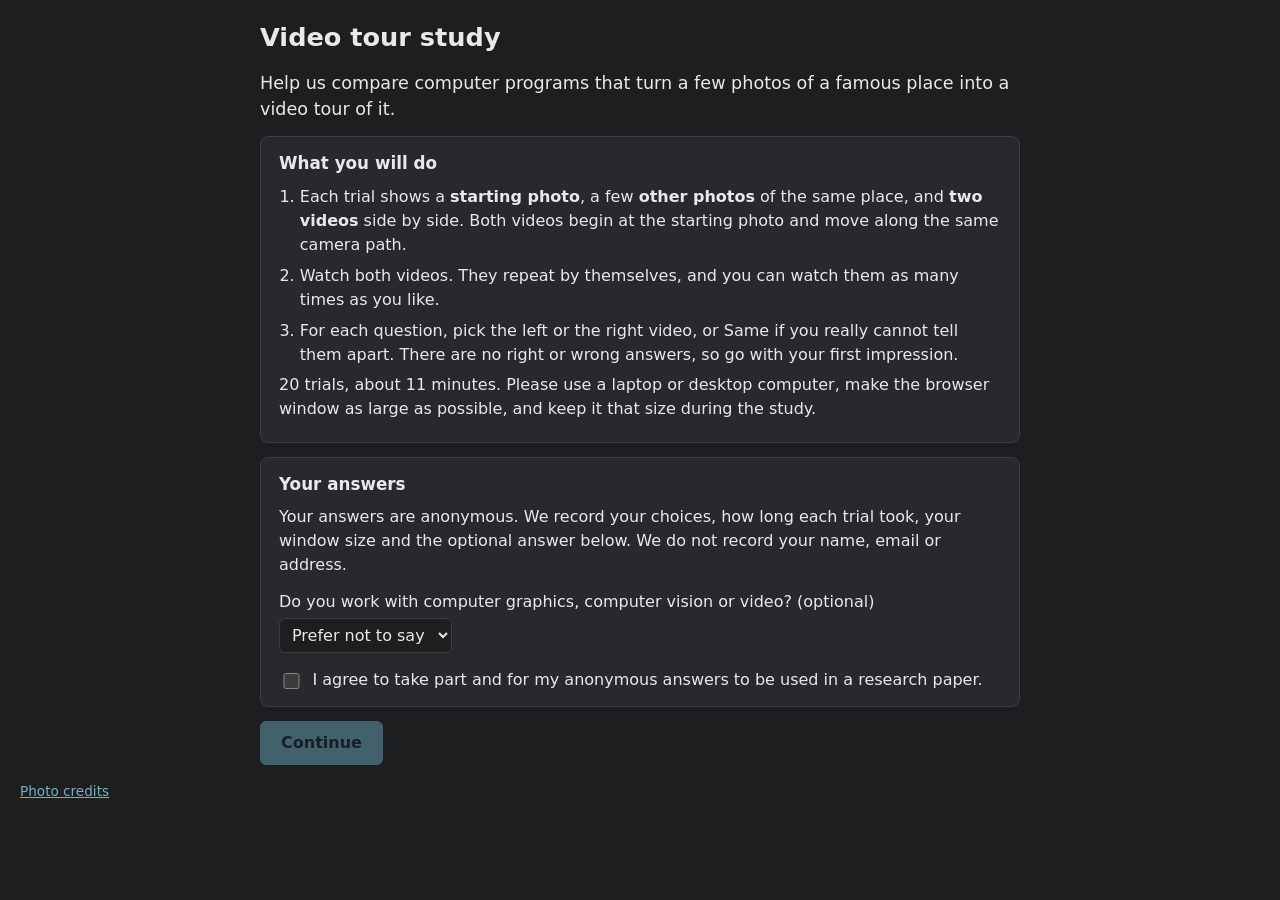
<file: index.html>
<!DOCTYPE html>
<html lang="en">
<head>
<meta charset="utf-8">
<meta name="viewport" content="width=device-width, initial-scale=1">
<meta name="robots" content="noindex, nofollow">
<title>Video Tour Study</title>
<link rel="stylesheet" href="style.css">
</head>
<body>
<main id="app">

<section id="screen-loading" class="screen active" aria-live="polite">
  <p class="muted">Loading the study...</p>
</section>

<section id="screen-error" class="screen">
  <h1>Something went wrong</h1>
  <p id="error-text"></p>
  <p class="muted">Reload the page to try again. If it keeps happening, tell the person who sent you the link.</p>
</section>

<section id="screen-intro" class="screen narrow">
  <h1>Video tour study</h1>
  <p class="lede">Help us compare computer programs that turn a few photos of a famous place into a video tour of it.</p>
  <div class="card">
    <h2>What you will do</h2>
    <ol class="steps">
      <li>Each trial shows a <strong>starting photo</strong>, a few <strong>other photos</strong> of the same place, and <strong>two videos</strong> side by side. Both videos begin at the starting photo and move along the same camera path.</li>
      <li>Watch both videos. They repeat by themselves, and you can watch them as many times as you like.</li>
      <li>For each question, pick the left or the right video, or Same if you really cannot tell them apart. There are no right or wrong answers, so go with your first impression.</li>
    </ol>
    <p><span id="intro-count">About 22</span> trials, about <span id="intro-minutes">13</span> minutes. Please use a laptop or desktop computer, make the browser window as large as possible, and keep it that size during the study.</p>
  </div>
  <div class="card">
    <h2>Your answers</h2>
    <p>Your answers are anonymous. We record your choices, how long each trial took, your window size and the optional answer below. We do not record your name, email or address.</p>
    <label class="field" for="experience">Do you work with computer graphics, computer vision or video? (optional)</label>
    <select id="experience">
      <option value="">Prefer not to say</option>
      <option value="none">No</option>
      <option value="some">A little</option>
      <option value="expert">Yes, it is my field</option>
    </select>
    <label class="check" for="consent"><input type="checkbox" id="consent"> I agree to take part and for my anonymous answers to be used in a research paper.</label>
  </div>
  <p id="small-screen" class="warn" hidden>Your window is narrow. The videos are shown side by side and need a laptop or desktop screen.</p>
  <button id="btn-intro" class="primary" type="button" disabled>Continue</button>
</section>

<section id="screen-howto" class="screen narrow">
  <h1>The questions</h1>
  <div class="card">
    <ol class="qlist" id="howto-questions"></ol>
    <p><span class="important">Important:</span> judge <strong>appearance</strong> (lighting, colors, weather, time of day) against the <strong>starting photo</strong>.</p>
    <p><span class="important">Important:</span> judge the <strong>place</strong> (buildings, shapes, details) against the <strong>closest photo</strong>, which changes as the videos play.</p>
    <p>The first trial is a practice that does not count. It starts with a short guided tour of the screen.</p>
  </div>
  <button id="btn-howto" class="primary" type="button">Start the practice trial</button>
</section>

<section id="screen-trial" class="screen wide">
  <header class="trialbar">
    <div class="progress-text"><span id="trial-label">Trial 1 of 22</span><span id="practice-tag" class="tag" hidden>Practice, not counted</span><span id="scene-tag" class="tag preview" hidden></span></div>
    <div class="progress" aria-hidden="true"><div id="progress-fill"></div></div>
  </header>

  <div class="inputs">
    <figure class="f0">
      <figcaption>Starting photo (the appearance to keep)</figcaption>
      <img id="img-f0" alt="Starting photo" data-zoom>
    </figure>
    <figure class="near" id="near-fig">
      <figcaption>Closest photo (to judge the place)</figcaption>
      <div class="nearwrap"><img id="img-near" alt="Closest photo to the current view" data-zoom><span id="near-label" class="badge">Starting photo</span></div>
    </figure>
    <figure class="others">
      <figcaption>Other photos of this place, taken at other times. Click any photo to enlarge it.</figcaption>
      <div id="img-others" class="thumbs"></div>
    </figure>
  </div>

  <div class="videos">
    <figure>
      <figcaption>Left</figcaption>
      <div class="vbox"><video id="vid-L" muted playsinline preload="auto" disablepictureinpicture></video><div class="vmsg" id="msg-L"></div></div>
    </figure>
    <figure>
      <figcaption>Right</figcaption>
      <div class="vbox"><video id="vid-R" muted playsinline preload="auto" disablepictureinpicture></video><div class="vmsg" id="msg-R"></div></div>
    </figure>
  </div>

  <div class="controls">
    <button id="btn-restart" type="button">Play both from the start</button>
    <button id="btn-pause" type="button">Pause</button>
    <span id="play-status" class="muted" aria-live="polite"></span>
  </div>

  <div id="questions" class="questions"></div>

  <div class="nextrow">
    <span id="next-hint" class="muted">Answer all the questions to continue.</span>
    <button id="btn-next" class="primary" type="button" disabled>Next trial</button>
  </div>
</section>

<section id="screen-done" class="screen narrow">
  <h1>Thank you</h1>
  <p class="lede" id="done-status">Sending your answers...</p>
  <div class="card">
    <p>Your completion code is <code id="done-code"></code>.</p>
    <p id="done-fallback">If the message above says your answers could not be sent, download them and send the file to <span id="done-contact"></span>.</p>
    <div class="row">
      <button id="btn-download" type="button">Download my answers</button>
      <button id="btn-copy" type="button">Copy my answers</button>
      <span id="copy-status" class="muted"></span>
    </div>
  </div>
</section>

</main>
<footer class="foot"><a href="credits.html" target="_blank" rel="noopener">Photo credits</a></footer>

<div id="gate" class="gate" hidden role="alertdialog" aria-labelledby="gate-text">
  <p id="gate-text">Please open this link on a laptop or desktop computer; the study needs two videos side by side.</p>
</div>

<div id="tour-block" class="tour-block" hidden></div>
<div id="tour-spot" class="tour-spot" hidden></div>
<div id="tour-pop" class="tour-pop" hidden role="dialog" aria-labelledby="tour-title">
  <div class="tour-arrow" id="tour-arrow"></div>
  <p class="tour-title" id="tour-title"></p>
  <p class="tour-text" id="tour-text"></p>
  <div class="tour-row"><span class="muted" id="tour-step"></span><span class="tour-btns"><button type="button" id="tour-skip" hidden>Skip</button><button type="button" id="tour-back">Back</button><button type="button" class="primary" id="tour-next">Next</button></span></div>
</div>
<div id="zoom" class="zoom" hidden><img id="zoom-img" alt="Enlarged photo"><p class="muted">Click anywhere or press Escape to close.</p></div>

<script src="config.js"></script>
<script src="study.js"></script>
</body>
</html>
</file>
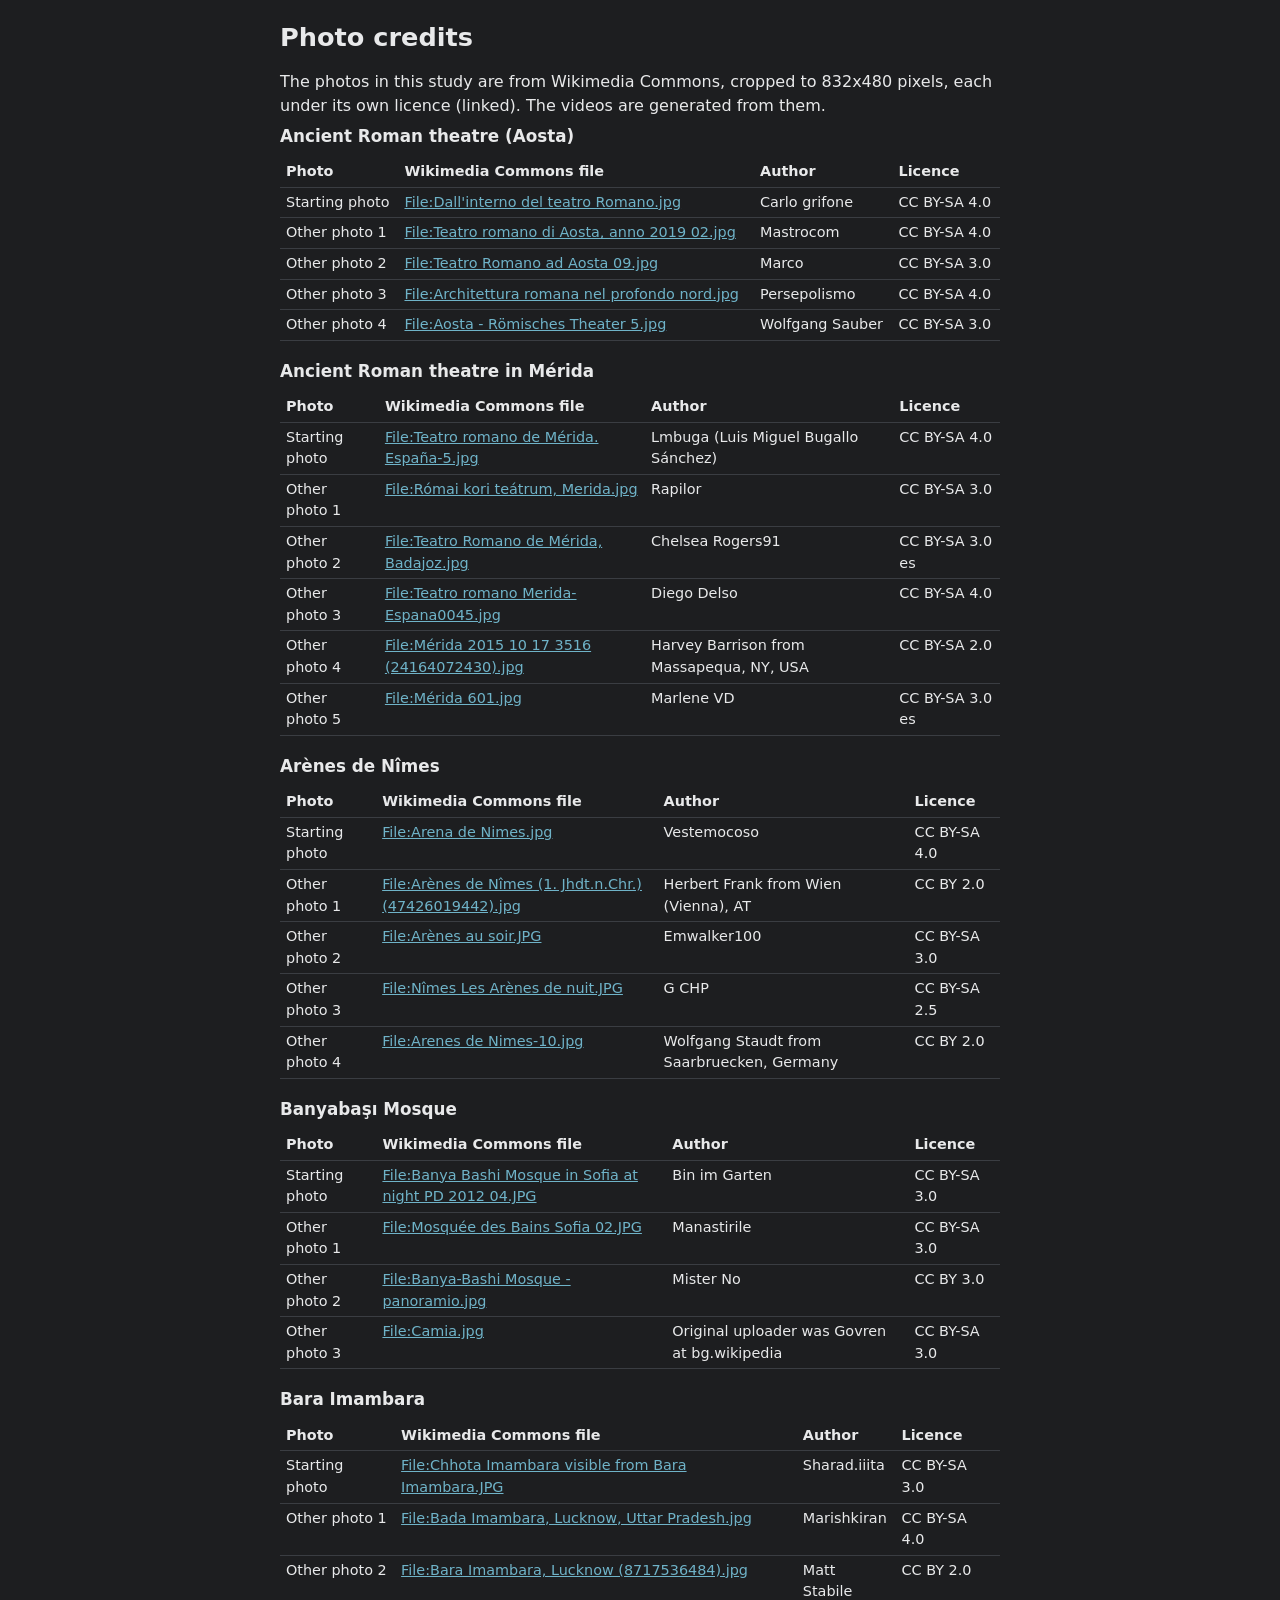
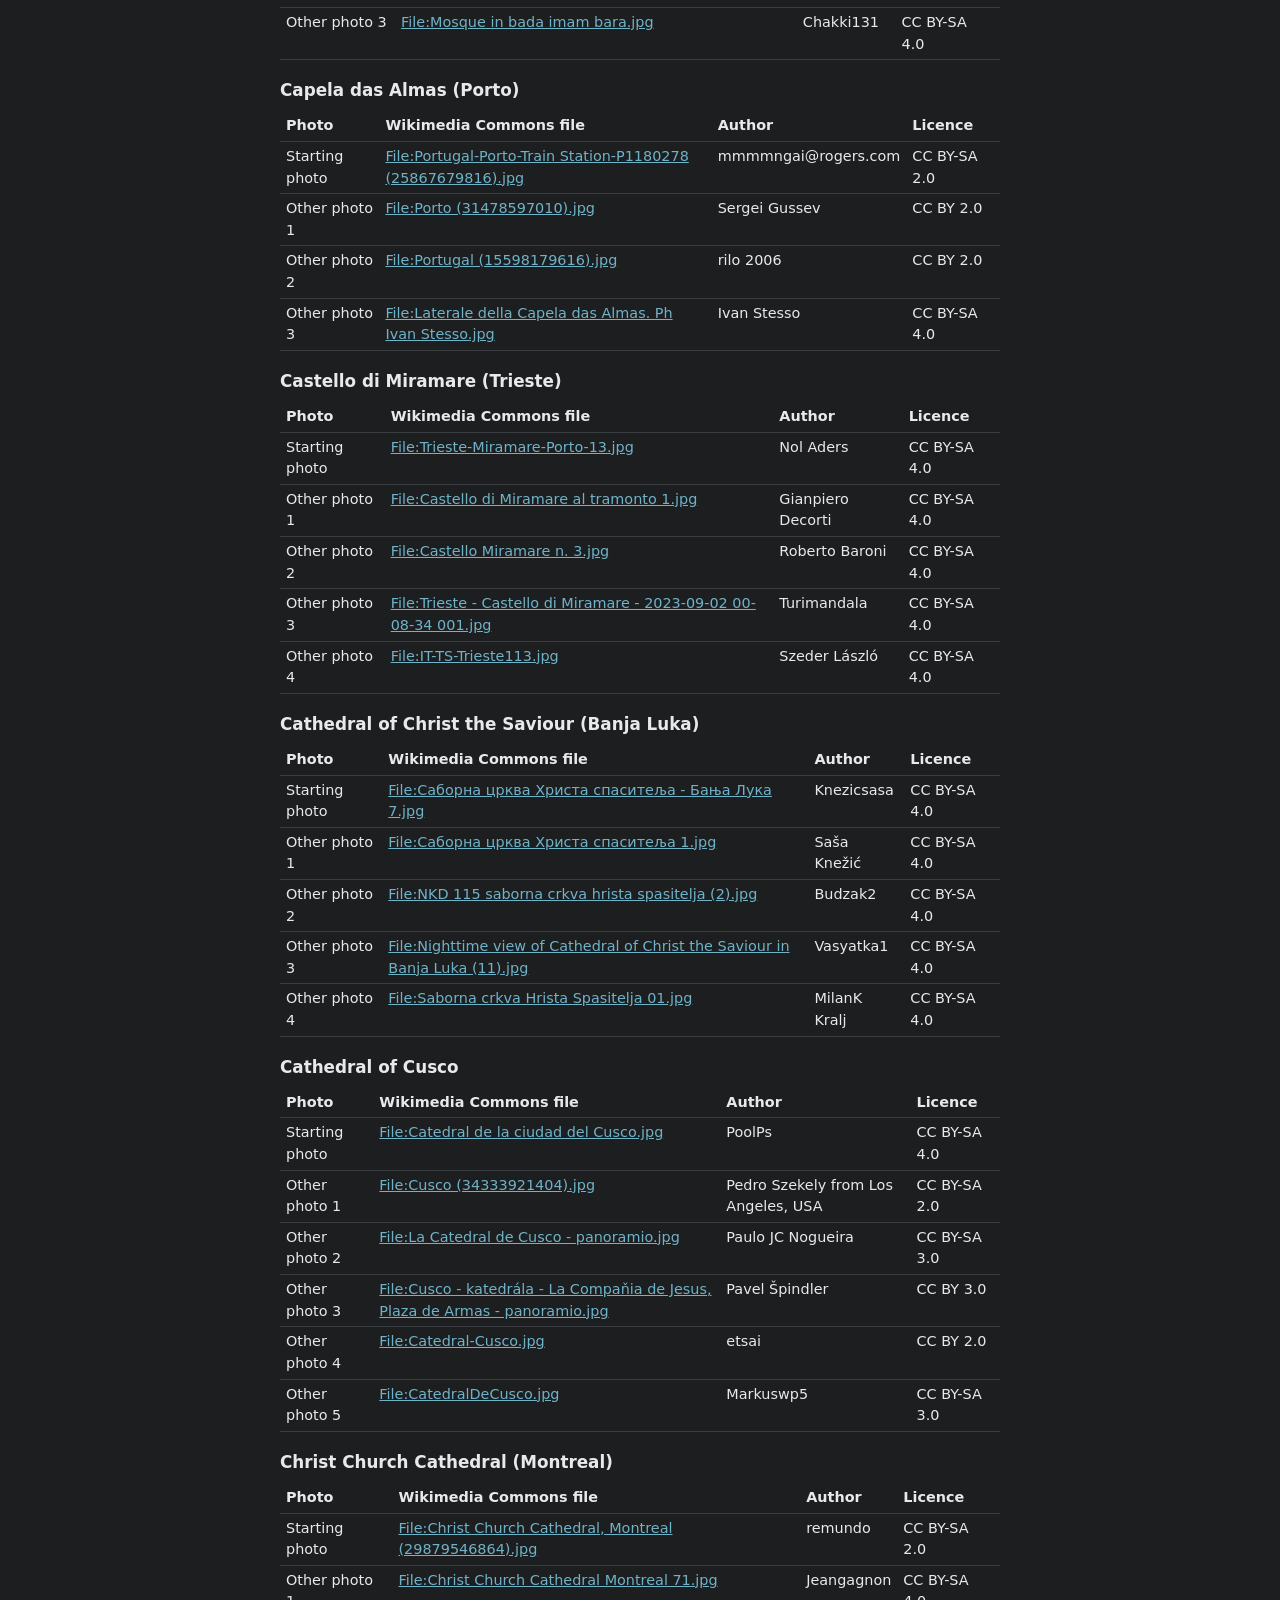
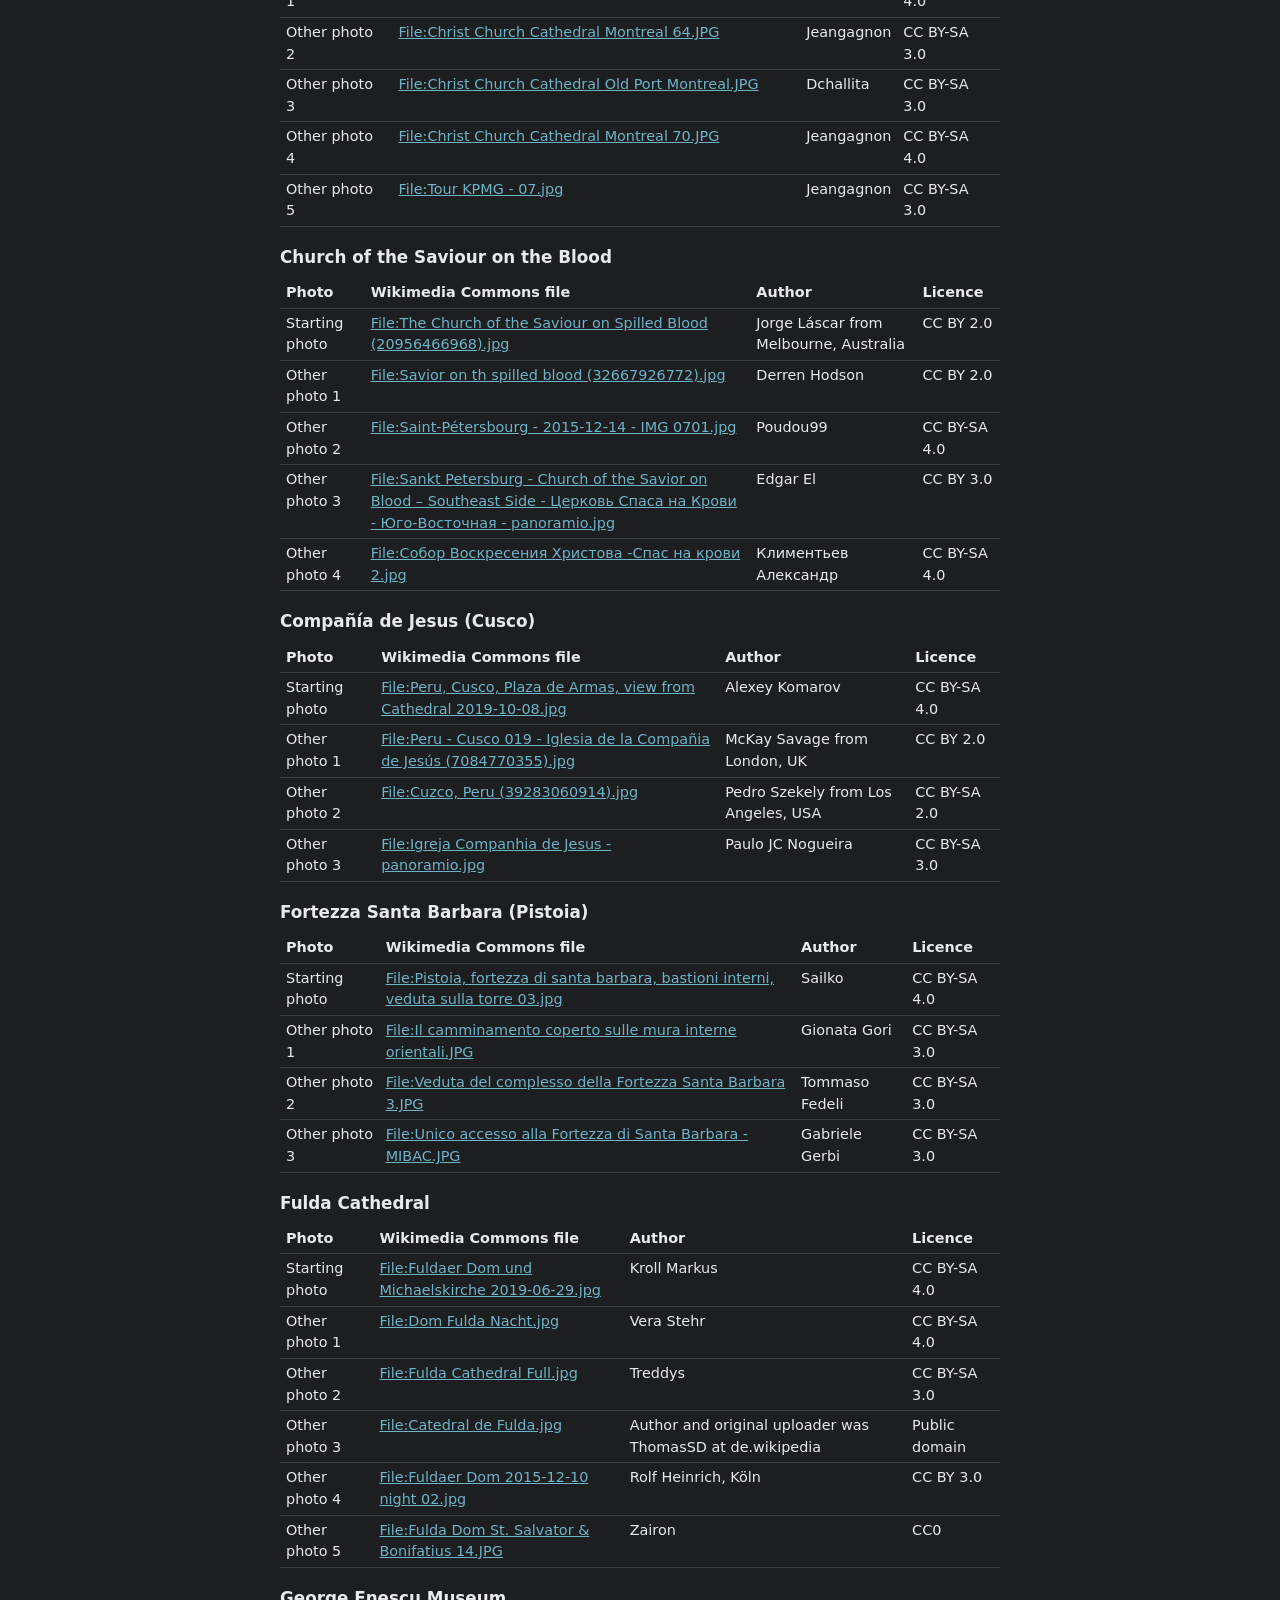
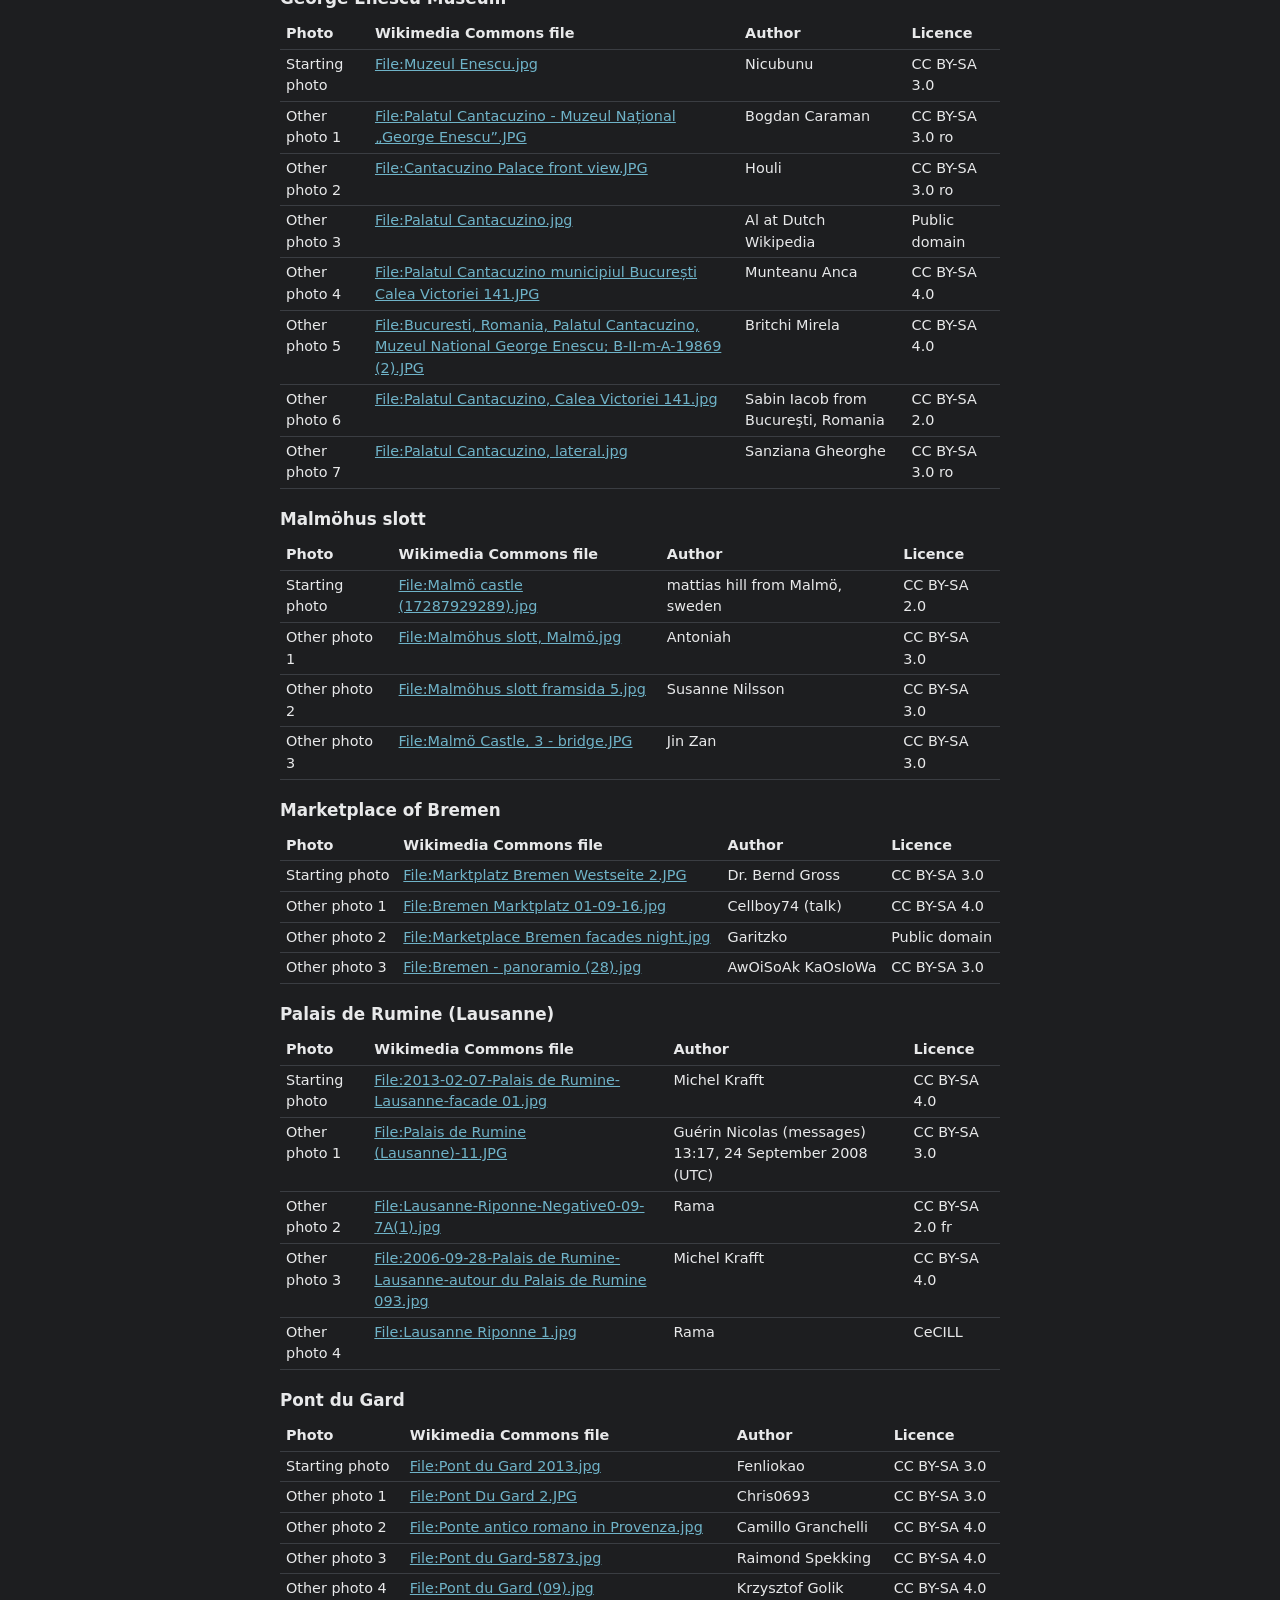
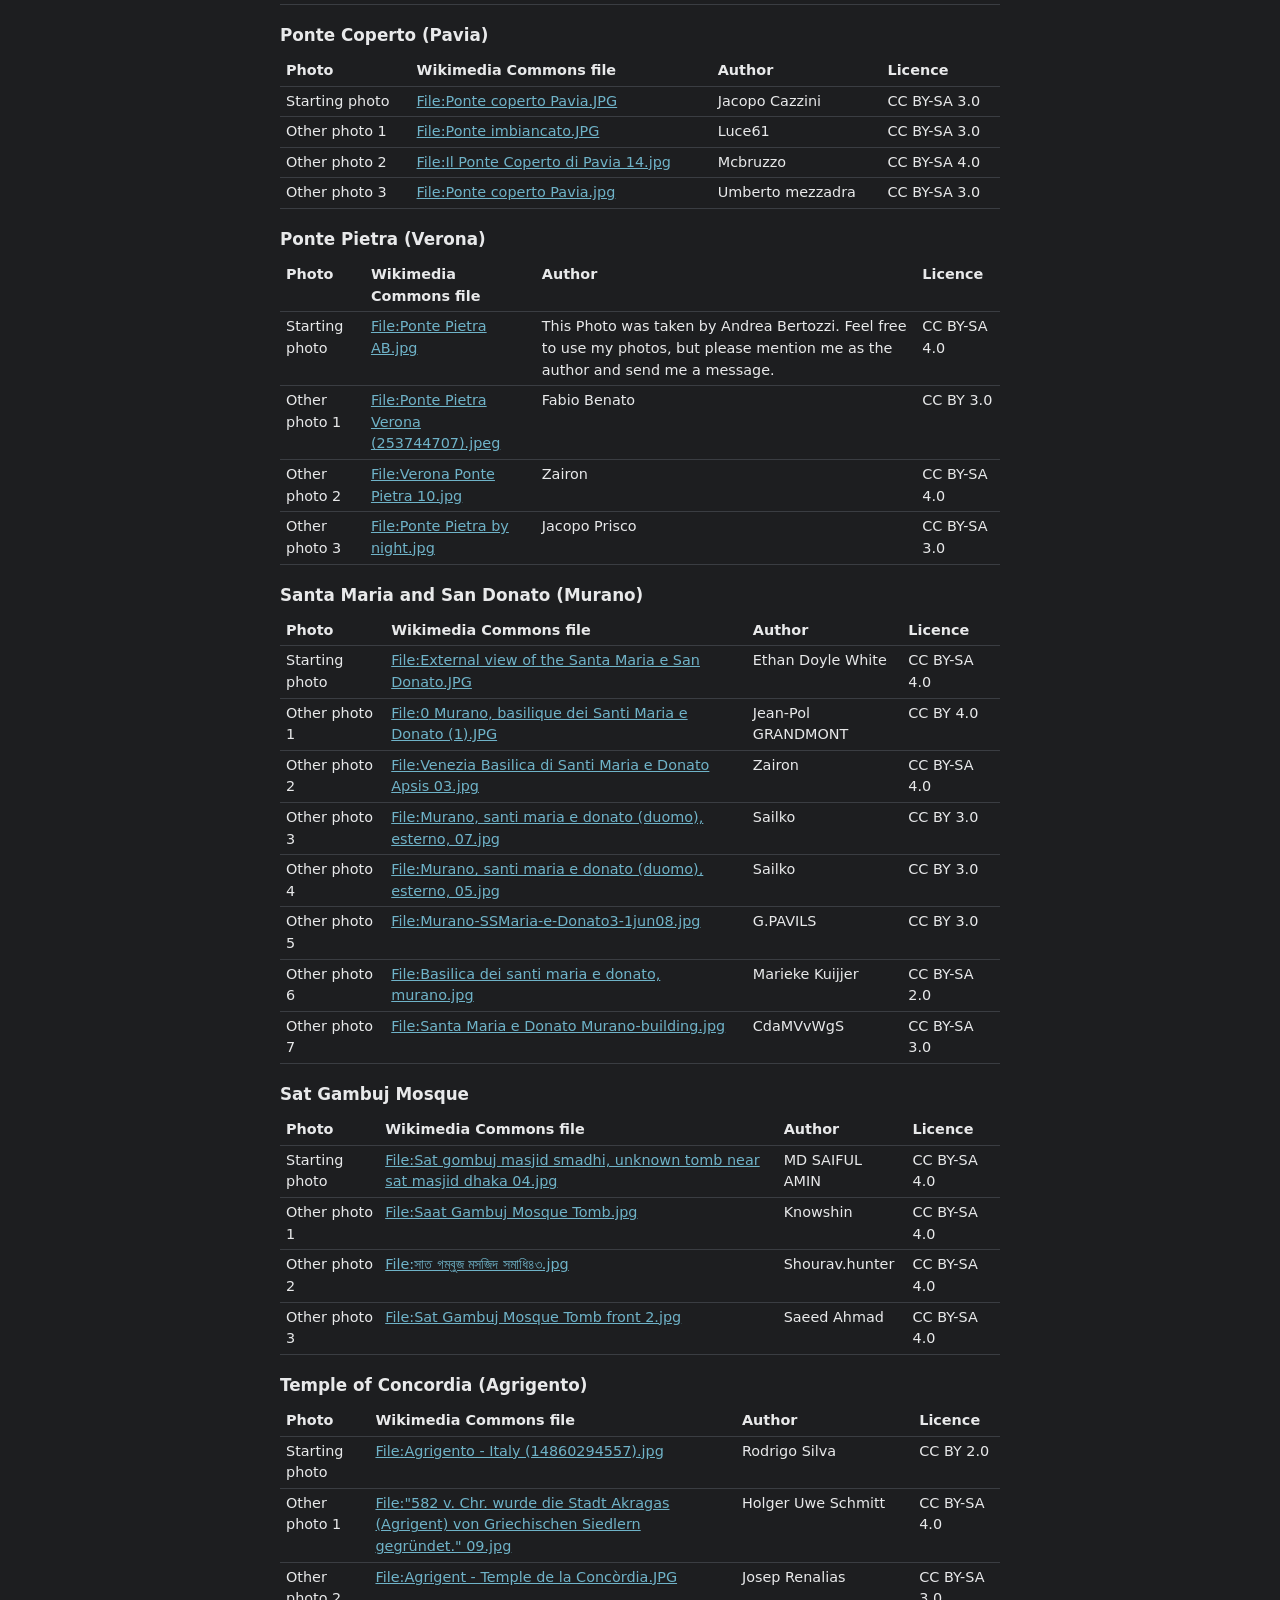
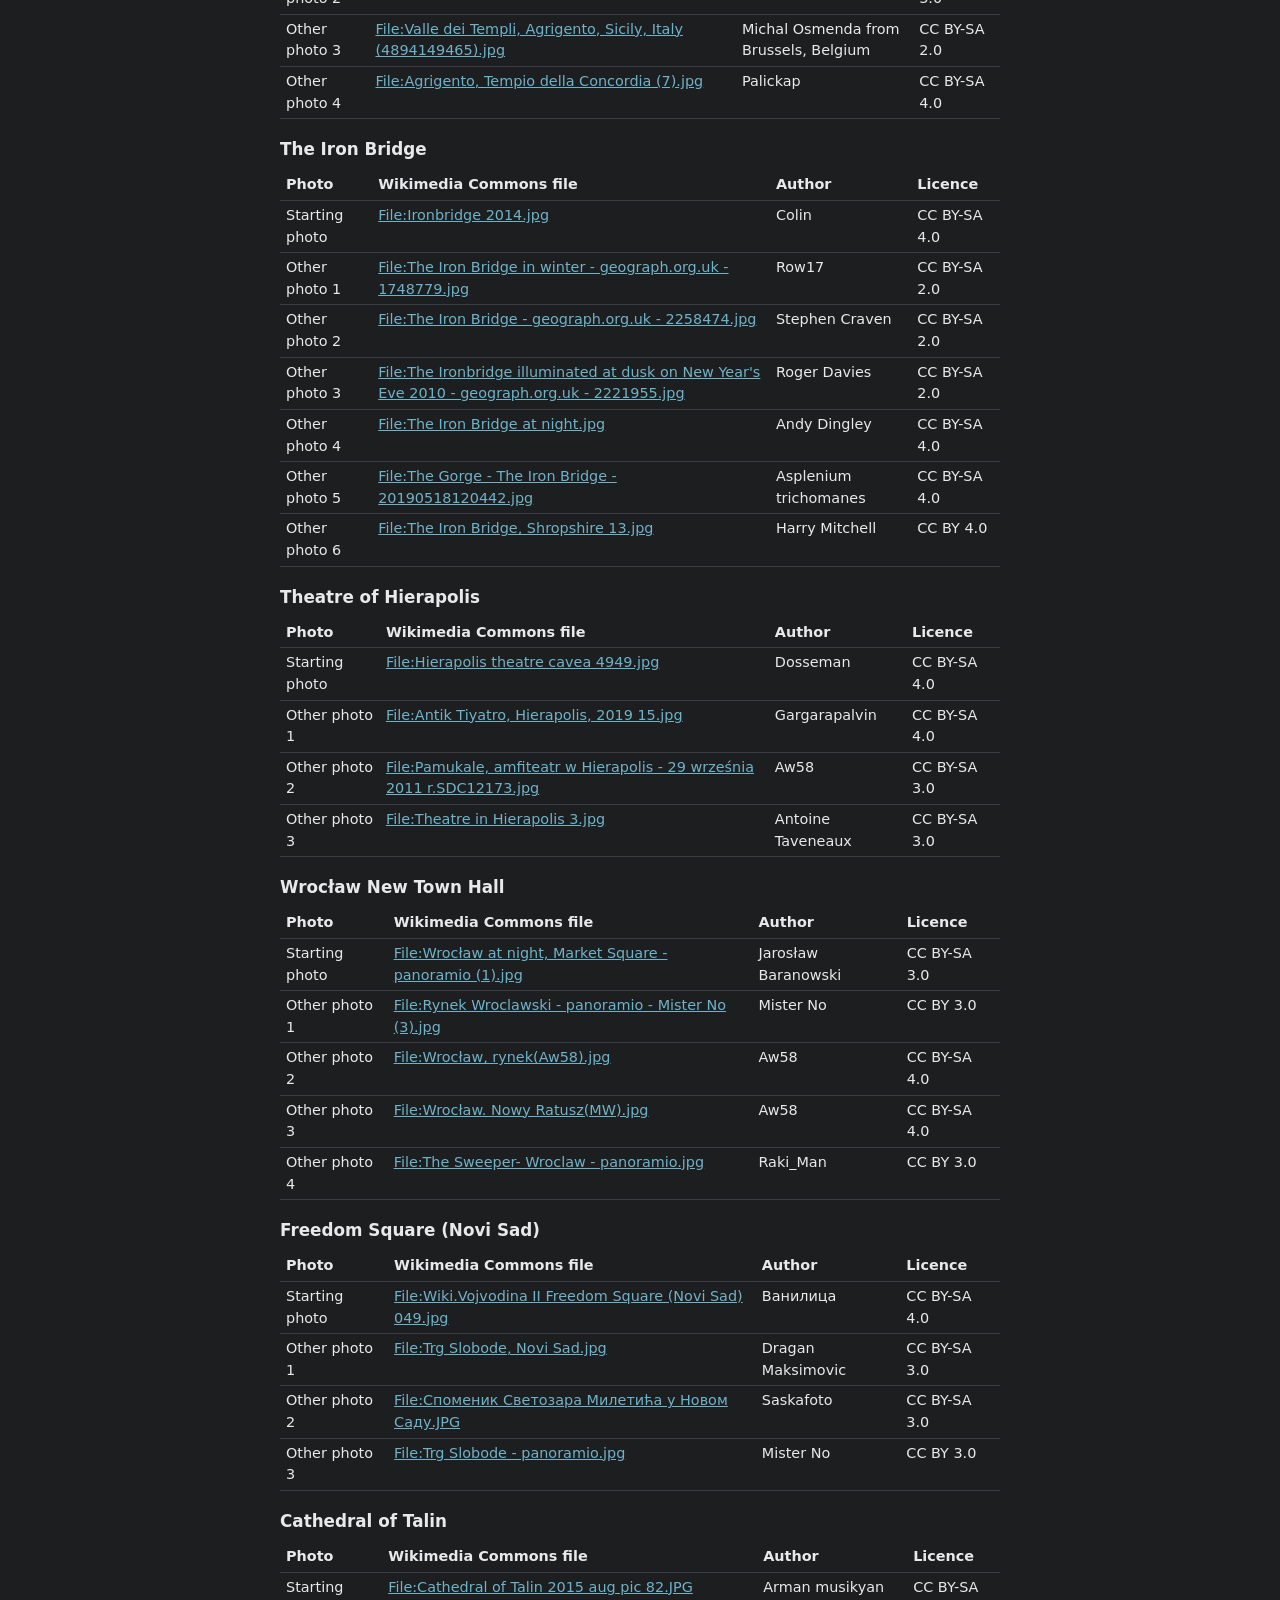
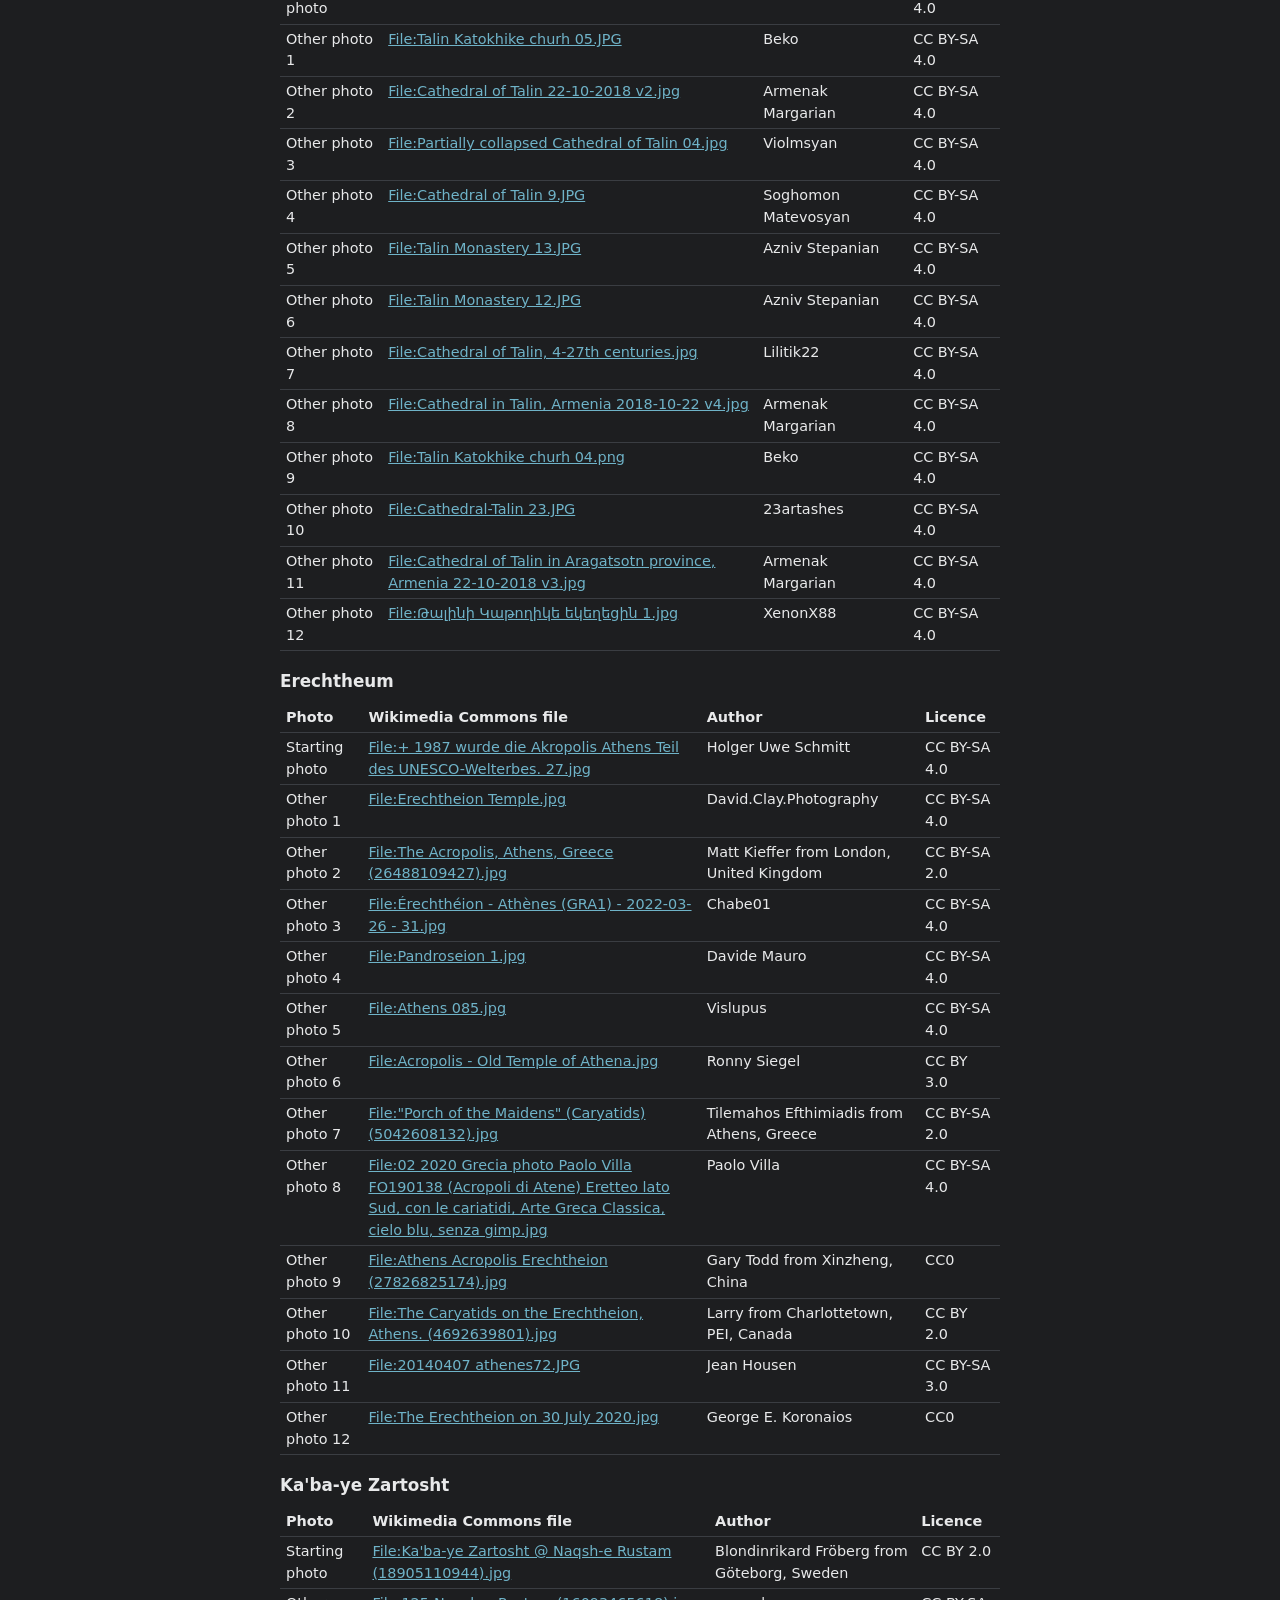
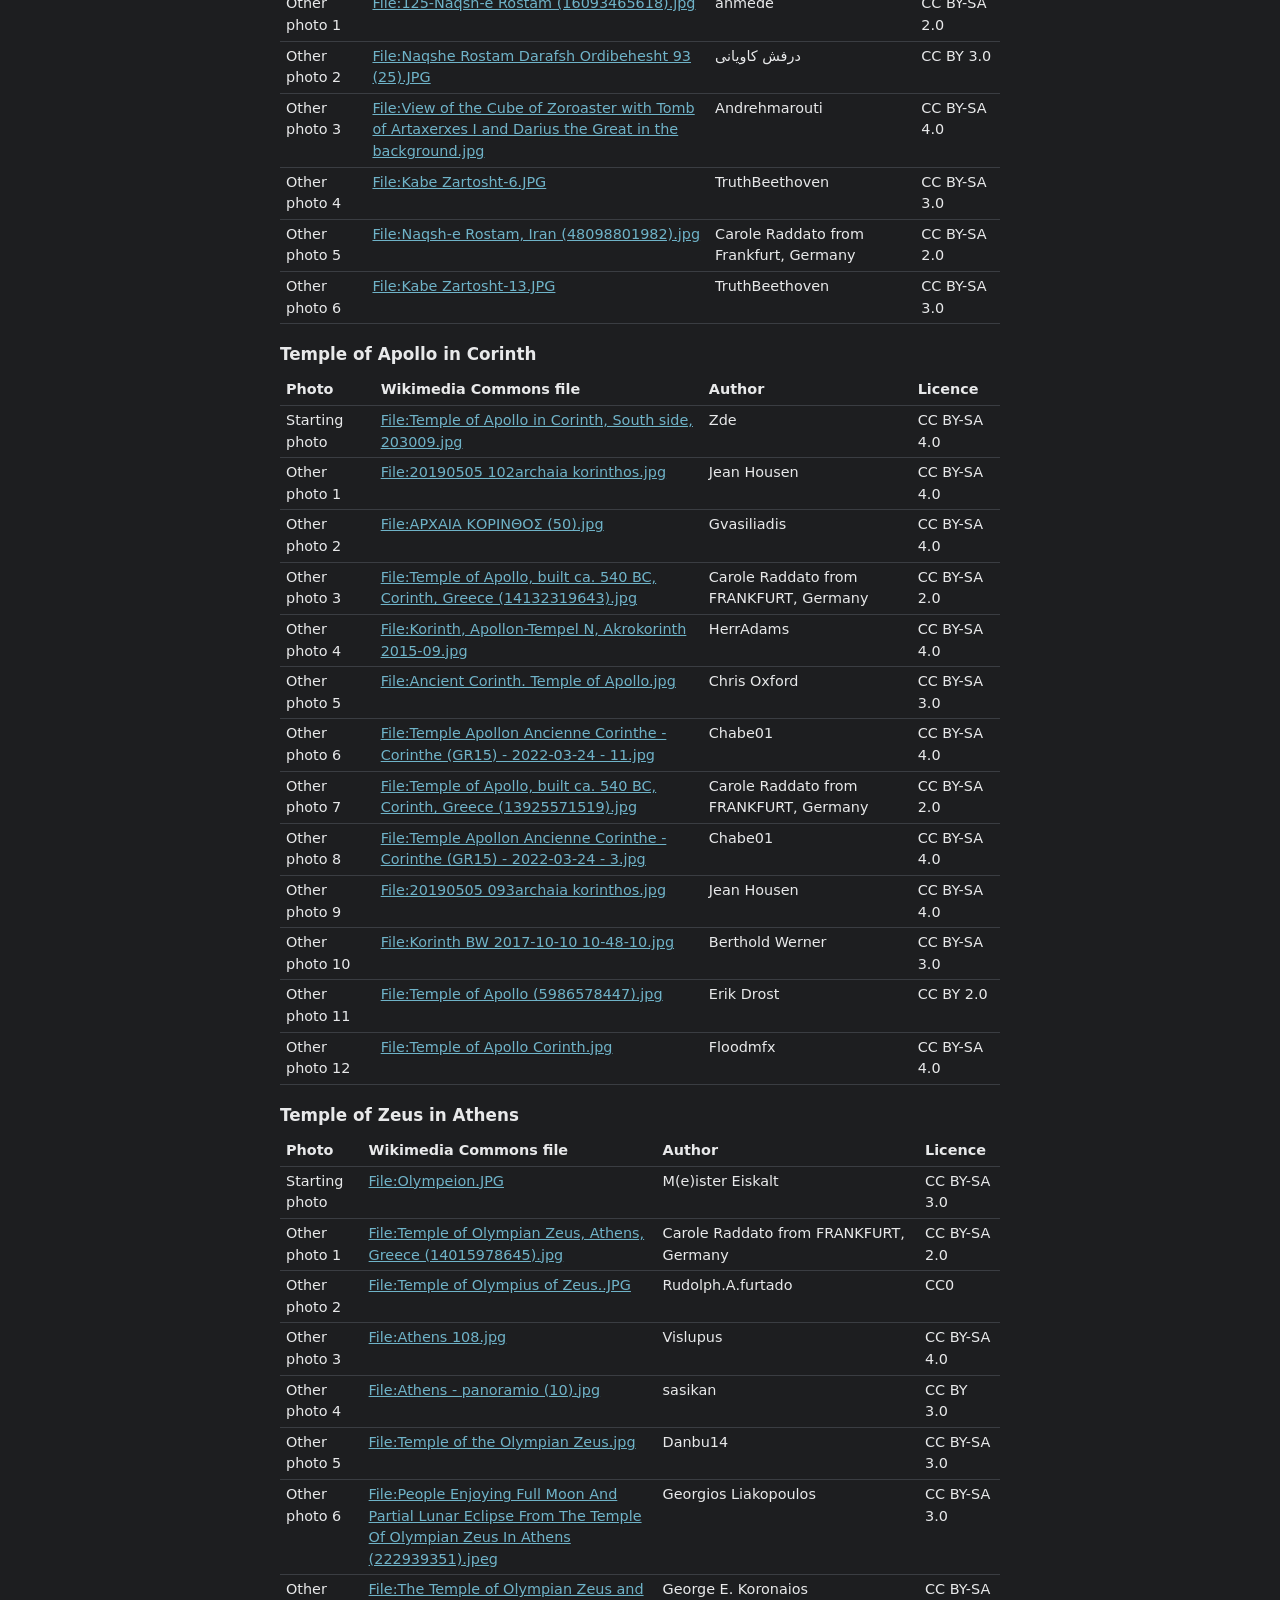
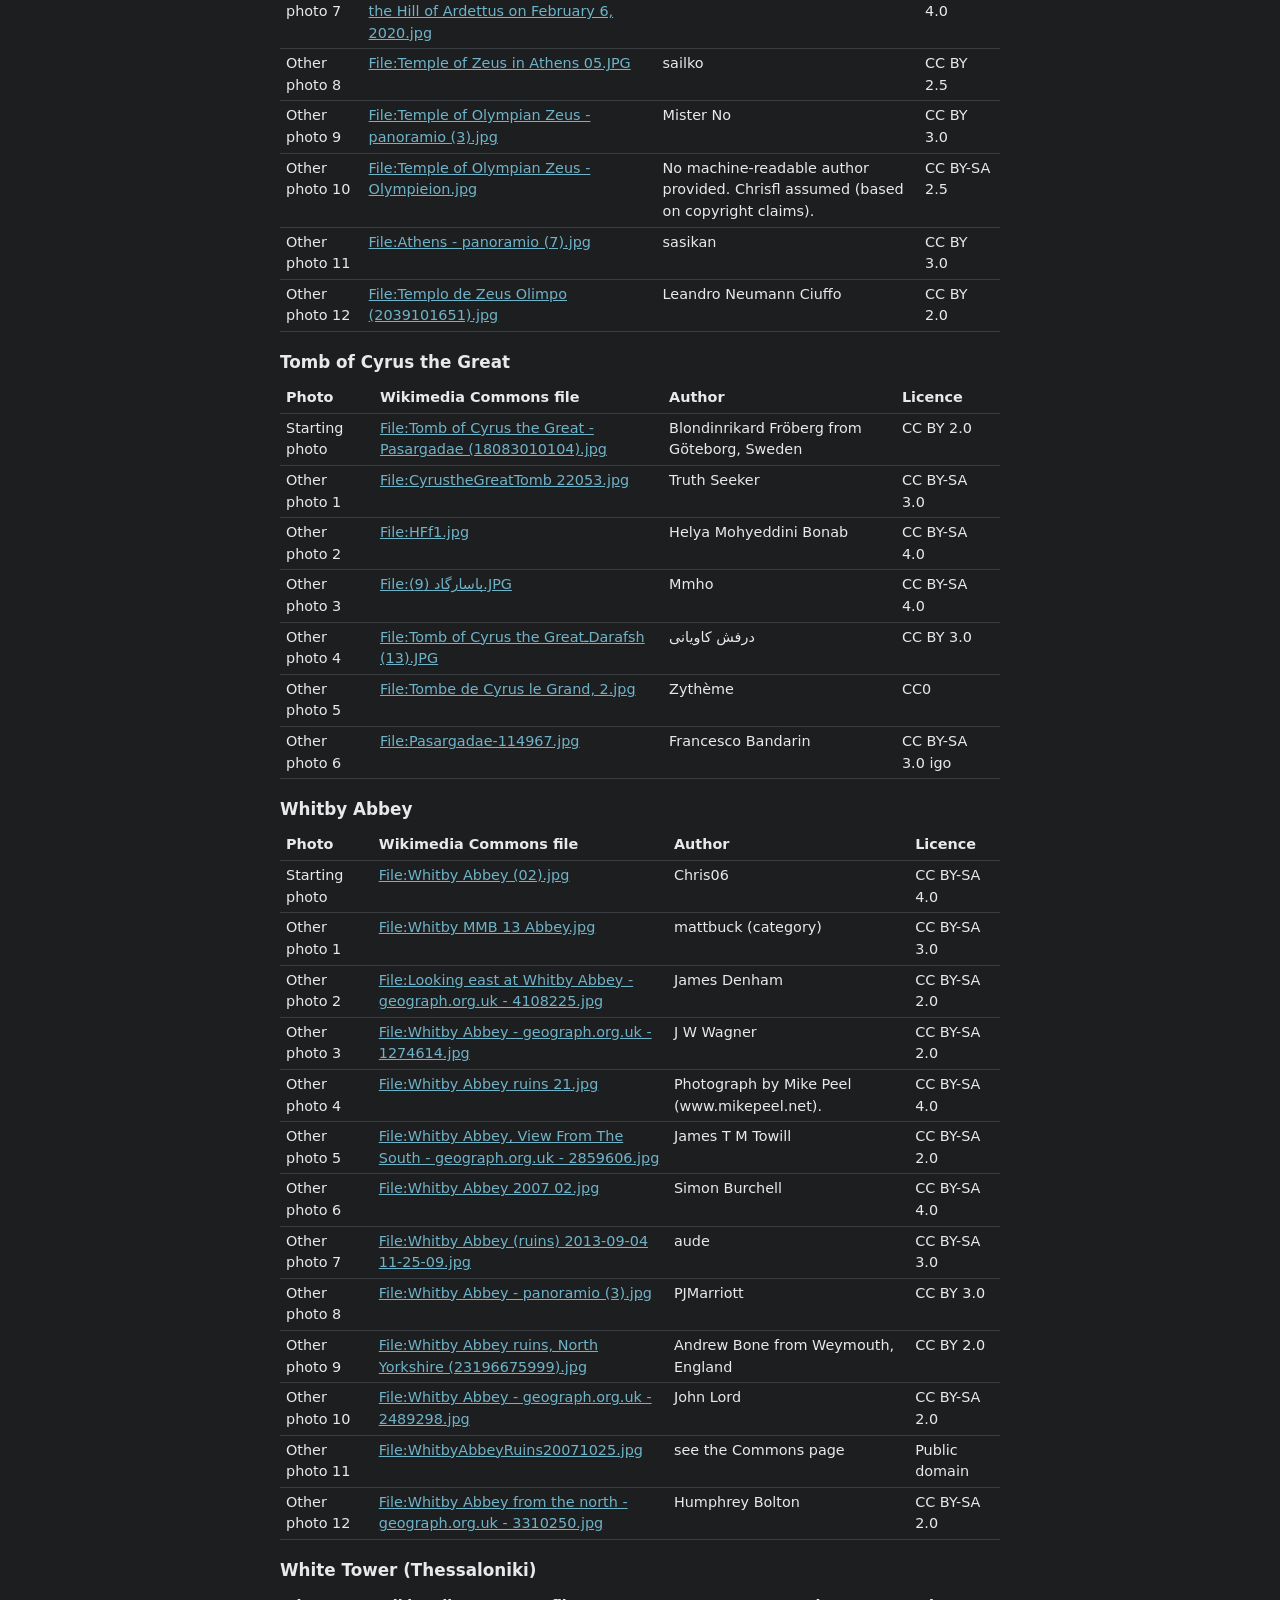
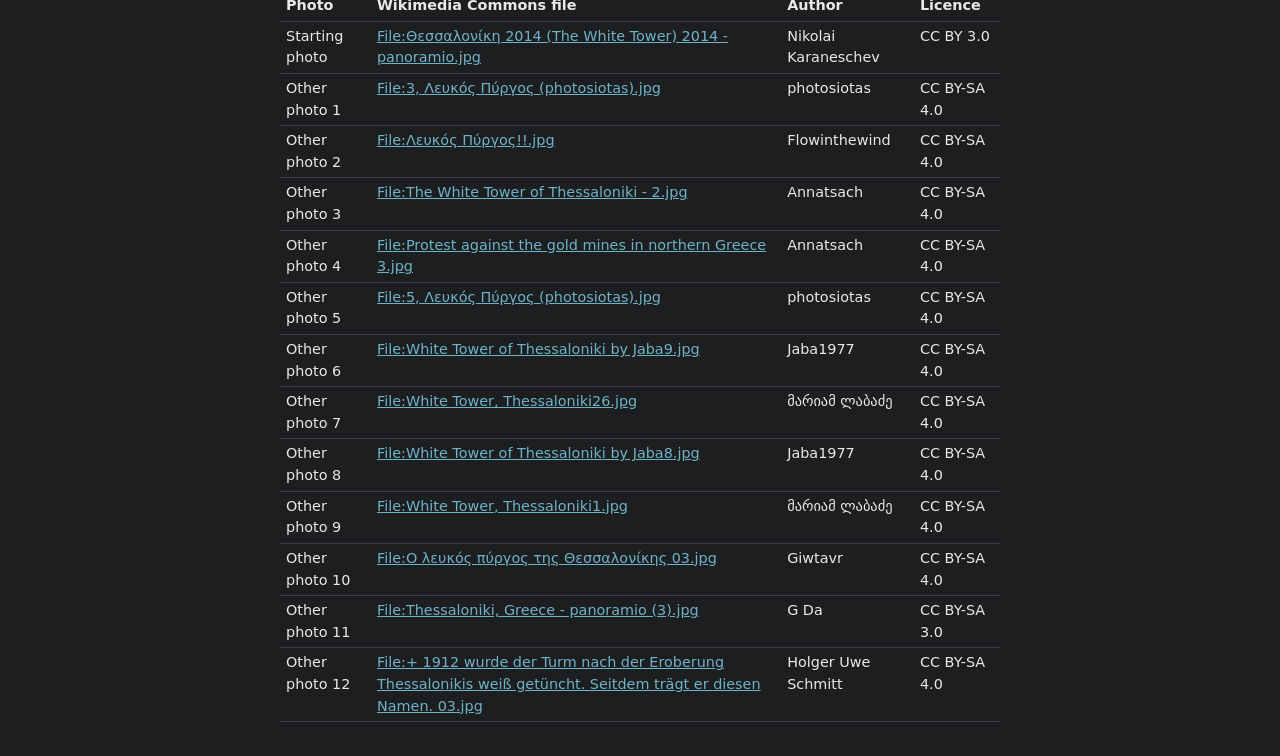
<file: credits.html>
<!DOCTYPE html><html lang="en"><head><meta charset="utf-8"><meta name="robots" content="noindex, nofollow"><meta name="viewport" content="width=device-width, initial-scale=1"><title>Photo credits</title><link rel="stylesheet" href="style.css"></head><body><main class="narrow credits"><h1>Photo credits</h1><p>The photos in this study are from Wikimedia Commons, cropped to 832x480 pixels, each under its own licence (linked). The videos are generated from them.</p><h2>Ancient Roman theatre (Aosta)</h2><table><tr><th>Photo</th><th>Wikimedia Commons file</th><th>Author</th><th>Licence</th></tr><tr><td>Starting photo</td><td><a href="https://commons.wikimedia.org/wiki/File:Dall%27interno_del_teatro_Romano.jpg">File:Dall&#x27;interno del teatro Romano.jpg</a></td><td>Carlo grifone</td><td>CC BY-SA 4.0</td></tr><tr><td>Other photo 1</td><td><a href="https://commons.wikimedia.org/wiki/File:Teatro_romano_di_Aosta,_anno_2019_02.jpg">File:Teatro romano di Aosta, anno 2019 02.jpg</a></td><td>Mastrocom</td><td>CC BY-SA 4.0</td></tr><tr><td>Other photo 2</td><td><a href="https://commons.wikimedia.org/wiki/File:Teatro_Romano_ad_Aosta_09.jpg">File:Teatro Romano ad Aosta 09.jpg</a></td><td>Marco</td><td>CC BY-SA 3.0</td></tr><tr><td>Other photo 3</td><td><a href="https://commons.wikimedia.org/wiki/File:Architettura_romana_nel_profondo_nord.jpg">File:Architettura romana nel profondo nord.jpg</a></td><td>Persepolismo</td><td>CC BY-SA 4.0</td></tr><tr><td>Other photo 4</td><td><a href="https://commons.wikimedia.org/wiki/File:Aosta_-_R%C3%B6misches_Theater_5.jpg">File:Aosta - Römisches Theater 5.jpg</a></td><td>Wolfgang Sauber</td><td>CC BY-SA 3.0</td></tr></table><h2>Ancient Roman theatre in Mérida</h2><table><tr><th>Photo</th><th>Wikimedia Commons file</th><th>Author</th><th>Licence</th></tr><tr><td>Starting photo</td><td><a href="https://commons.wikimedia.org/wiki/File:Teatro_romano_de_M%C3%A9rida._Espa%C3%B1a-5.jpg">File:Teatro romano de Mérida. España-5.jpg</a></td><td>Lmbuga (Luis Miguel Bugallo Sánchez)</td><td>CC BY-SA 4.0</td></tr><tr><td>Other photo 1</td><td><a href="https://commons.wikimedia.org/wiki/File:R%C3%B3mai_kori_te%C3%A1trum,_Merida.jpg">File:Római kori teátrum, Merida.jpg</a></td><td>Rapilor</td><td>CC BY-SA 3.0</td></tr><tr><td>Other photo 2</td><td><a href="https://commons.wikimedia.org/wiki/File:Teatro_Romano_de_M%C3%A9rida,_Badajoz.jpg">File:Teatro Romano de Mérida, Badajoz.jpg</a></td><td>Chelsea Rogers91</td><td>CC BY-SA 3.0 es</td></tr><tr><td>Other photo 3</td><td><a href="https://commons.wikimedia.org/wiki/File:Teatro_romano_Merida-Espana0045.jpg">File:Teatro romano Merida-Espana0045.jpg</a></td><td>Diego Delso</td><td>CC BY-SA 4.0</td></tr><tr><td>Other photo 4</td><td><a href="https://commons.wikimedia.org/wiki/File:M%C3%A9rida_2015_10_17_3516_(24164072430).jpg">File:Mérida 2015 10 17 3516 (24164072430).jpg</a></td><td>Harvey Barrison from Massapequa, NY, USA</td><td>CC BY-SA 2.0</td></tr><tr><td>Other photo 5</td><td><a href="https://commons.wikimedia.org/wiki/File:M%C3%A9rida_601.jpg">File:Mérida 601.jpg</a></td><td>Marlene VD</td><td>CC BY-SA 3.0 es</td></tr></table><h2>Arènes de Nîmes</h2><table><tr><th>Photo</th><th>Wikimedia Commons file</th><th>Author</th><th>Licence</th></tr><tr><td>Starting photo</td><td><a href="https://commons.wikimedia.org/wiki/File:Arena_de_Nimes.jpg">File:Arena de Nimes.jpg</a></td><td>Vestemocoso</td><td>CC BY-SA 4.0</td></tr><tr><td>Other photo 1</td><td><a href="https://commons.wikimedia.org/wiki/File:Ar%C3%A8nes_de_N%C3%AEmes_(1._Jhdt.n.Chr.)_(47426019442).jpg">File:Arènes de Nîmes (1. Jhdt.n.Chr.) (47426019442).jpg</a></td><td>Herbert Frank from Wien (Vienna), AT</td><td>CC BY 2.0</td></tr><tr><td>Other photo 2</td><td><a href="https://commons.wikimedia.org/wiki/File:Ar%C3%A8nes_au_soir.JPG">File:Arènes au soir.JPG</a></td><td>Emwalker100</td><td>CC BY-SA 3.0</td></tr><tr><td>Other photo 3</td><td><a href="https://commons.wikimedia.org/wiki/File:N%C3%AEmes_Les_Ar%C3%A8nes_de_nuit.JPG">File:Nîmes Les Arènes de nuit.JPG</a></td><td>G CHP</td><td>CC BY-SA 2.5</td></tr><tr><td>Other photo 4</td><td><a href="https://commons.wikimedia.org/wiki/File:Arenes_de_Nimes-10.jpg">File:Arenes de Nimes-10.jpg</a></td><td>Wolfgang Staudt from Saarbruecken, Germany</td><td>CC BY 2.0</td></tr></table><h2>Banyabaşı Mosque</h2><table><tr><th>Photo</th><th>Wikimedia Commons file</th><th>Author</th><th>Licence</th></tr><tr><td>Starting photo</td><td><a href="https://commons.wikimedia.org/wiki/File:Banya_Bashi_Mosque_in_Sofia_at_night_PD_2012_04.JPG">File:Banya Bashi Mosque in Sofia at night PD 2012 04.JPG</a></td><td>Bin im Garten</td><td>CC BY-SA 3.0</td></tr><tr><td>Other photo 1</td><td><a href="https://commons.wikimedia.org/wiki/File:Mosqu%C3%A9e_des_Bains_Sofia_02.JPG">File:Mosquée des Bains Sofia 02.JPG</a></td><td>Manastirile</td><td>CC BY-SA 3.0</td></tr><tr><td>Other photo 2</td><td><a href="https://commons.wikimedia.org/wiki/File:Banya-Bashi_Mosque_-_panoramio.jpg">File:Banya-Bashi Mosque - panoramio.jpg</a></td><td>Mister No</td><td>CC BY 3.0</td></tr><tr><td>Other photo 3</td><td><a href="https://commons.wikimedia.org/wiki/File:Camia.jpg">File:Camia.jpg</a></td><td>Original uploader was Govren at bg.wikipedia</td><td>CC BY-SA 3.0</td></tr></table><h2>Bara Imambara</h2><table><tr><th>Photo</th><th>Wikimedia Commons file</th><th>Author</th><th>Licence</th></tr><tr><td>Starting photo</td><td><a href="https://commons.wikimedia.org/wiki/File:Chhota_Imambara_visible_from_Bara_Imambara.JPG">File:Chhota Imambara visible from Bara Imambara.JPG</a></td><td>Sharad.iiita</td><td>CC BY-SA 3.0</td></tr><tr><td>Other photo 1</td><td><a href="https://commons.wikimedia.org/wiki/File:Bada_Imambara,_Lucknow,_Uttar_Pradesh.jpg">File:Bada Imambara, Lucknow, Uttar Pradesh.jpg</a></td><td>Marishkiran</td><td>CC BY-SA 4.0</td></tr><tr><td>Other photo 2</td><td><a href="https://commons.wikimedia.org/wiki/File:Bara_Imambara,_Lucknow_(8717536484).jpg">File:Bara Imambara, Lucknow (8717536484).jpg</a></td><td>Matt Stabile</td><td>CC BY 2.0</td></tr><tr><td>Other photo 3</td><td><a href="https://commons.wikimedia.org/wiki/File:Mosque_in_bada_imam_bara.jpg">File:Mosque in bada imam bara.jpg</a></td><td>Chakki131</td><td>CC BY-SA 4.0</td></tr></table><h2>Capela das Almas (Porto)</h2><table><tr><th>Photo</th><th>Wikimedia Commons file</th><th>Author</th><th>Licence</th></tr><tr><td>Starting photo</td><td><a href="https://commons.wikimedia.org/wiki/File:Portugal-Porto-Train_Station-P1180278_(25867679816).jpg">File:Portugal-Porto-Train Station-P1180278 (25867679816).jpg</a></td><td>mmmmngai@rogers.com</td><td>CC BY-SA 2.0</td></tr><tr><td>Other photo 1</td><td><a href="https://commons.wikimedia.org/wiki/File:Porto_(31478597010).jpg">File:Porto (31478597010).jpg</a></td><td>Sergei Gussev</td><td>CC BY 2.0</td></tr><tr><td>Other photo 2</td><td><a href="https://commons.wikimedia.org/wiki/File:Portugal_(15598179616).jpg">File:Portugal (15598179616).jpg</a></td><td>rilo 2006</td><td>CC BY 2.0</td></tr><tr><td>Other photo 3</td><td><a href="https://commons.wikimedia.org/wiki/File:Laterale_della_Capela_das_Almas._Ph_Ivan_Stesso.jpg">File:Laterale della Capela das Almas. Ph Ivan Stesso.jpg</a></td><td>Ivan Stesso</td><td>CC BY-SA 4.0</td></tr></table><h2>Castello di Miramare (Trieste)</h2><table><tr><th>Photo</th><th>Wikimedia Commons file</th><th>Author</th><th>Licence</th></tr><tr><td>Starting photo</td><td><a href="https://commons.wikimedia.org/wiki/File:Trieste-Miramare-Porto-13.jpg">File:Trieste-Miramare-Porto-13.jpg</a></td><td>Nol Aders</td><td>CC BY-SA 4.0</td></tr><tr><td>Other photo 1</td><td><a href="https://commons.wikimedia.org/wiki/File:Castello_di_Miramare_al_tramonto_1.jpg">File:Castello di Miramare al tramonto 1.jpg</a></td><td>Gianpiero Decorti</td><td>CC BY-SA 4.0</td></tr><tr><td>Other photo 2</td><td><a href="https://commons.wikimedia.org/wiki/File:Castello_Miramare_n._3.jpg">File:Castello Miramare n. 3.jpg</a></td><td>Roberto Baroni</td><td>CC BY-SA 4.0</td></tr><tr><td>Other photo 3</td><td><a href="https://commons.wikimedia.org/wiki/File:Trieste_-_Castello_di_Miramare_-_2023-09-02_00-08-34_001.jpg">File:Trieste - Castello di Miramare - 2023-09-02 00-08-34 001.jpg</a></td><td>Turimandala</td><td>CC BY-SA 4.0</td></tr><tr><td>Other photo 4</td><td><a href="https://commons.wikimedia.org/wiki/File:IT-TS-Trieste113.jpg">File:IT-TS-Trieste113.jpg</a></td><td>Szeder László</td><td>CC BY-SA 4.0</td></tr></table><h2>Cathedral of Christ the Saviour (Banja Luka)</h2><table><tr><th>Photo</th><th>Wikimedia Commons file</th><th>Author</th><th>Licence</th></tr><tr><td>Starting photo</td><td><a href="https://commons.wikimedia.org/wiki/File:%D0%A1%D0%B0%D0%B1%D0%BE%D1%80%D0%BD%D0%B0_%D1%86%D1%80%D0%BA%D0%B2%D0%B0_%D0%A5%D1%80%D0%B8%D1%81%D1%82%D0%B0_%D1%81%D0%BF%D0%B0%D1%81%D0%B8%D1%82%D0%B5%D1%99%D0%B0_-_%D0%91%D0%B0%D1%9A%D0%B0_%D0%9B%D1%83%D0%BA%D0%B0_7.jpg">File:Саборна црква Христа спаситеља - Бања Лука 7.jpg</a></td><td>Knezicsasa</td><td>CC BY-SA 4.0</td></tr><tr><td>Other photo 1</td><td><a href="https://commons.wikimedia.org/wiki/File:%D0%A1%D0%B0%D0%B1%D0%BE%D1%80%D0%BD%D0%B0_%D1%86%D1%80%D0%BA%D0%B2%D0%B0_%D0%A5%D1%80%D0%B8%D1%81%D1%82%D0%B0_%D1%81%D0%BF%D0%B0%D1%81%D0%B8%D1%82%D0%B5%D1%99%D0%B0_1.jpg">File:Саборна црква Христа спаситеља 1.jpg</a></td><td>Saša Knežić</td><td>CC BY-SA 4.0</td></tr><tr><td>Other photo 2</td><td><a href="https://commons.wikimedia.org/wiki/File:NKD_115_saborna_crkva_hrista_spasitelja_(2).jpg">File:NKD 115 saborna crkva hrista spasitelja (2).jpg</a></td><td>Budzak2</td><td>CC BY-SA 4.0</td></tr><tr><td>Other photo 3</td><td><a href="https://commons.wikimedia.org/wiki/File:Nighttime_view_of_Cathedral_of_Christ_the_Saviour_in_Banja_Luka_(11).jpg">File:Nighttime view of Cathedral of Christ the Saviour in Banja Luka (11).jpg</a></td><td>Vasyatka1</td><td>CC BY-SA 4.0</td></tr><tr><td>Other photo 4</td><td><a href="https://commons.wikimedia.org/wiki/File:Saborna_crkva_Hrista_Spasitelja_01.jpg">File:Saborna crkva Hrista Spasitelja 01.jpg</a></td><td>MilanK Kralj</td><td>CC BY-SA 4.0</td></tr></table><h2>Cathedral of Cusco</h2><table><tr><th>Photo</th><th>Wikimedia Commons file</th><th>Author</th><th>Licence</th></tr><tr><td>Starting photo</td><td><a href="https://commons.wikimedia.org/wiki/File:Catedral_de_la_ciudad_del_Cusco.jpg">File:Catedral de la ciudad del Cusco.jpg</a></td><td>PoolPs</td><td>CC BY-SA 4.0</td></tr><tr><td>Other photo 1</td><td><a href="https://commons.wikimedia.org/wiki/File:Cusco_(34333921404).jpg">File:Cusco (34333921404).jpg</a></td><td>Pedro Szekely from Los Angeles, USA</td><td>CC BY-SA 2.0</td></tr><tr><td>Other photo 2</td><td><a href="https://commons.wikimedia.org/wiki/File:La_Catedral_de_Cusco_-_panoramio.jpg">File:La Catedral de Cusco - panoramio.jpg</a></td><td>Paulo JC Nogueira</td><td>CC BY-SA 3.0</td></tr><tr><td>Other photo 3</td><td><a href="https://commons.wikimedia.org/wiki/File:Cusco_-_katedr%C3%A1la_-_La_Compa%C5%88ia_de_Jesus,_Plaza_de_Armas_-_panoramio.jpg">File:Cusco - katedrála - La Compaňia de Jesus, Plaza de Armas - panoramio.jpg</a></td><td>Pavel Špindler</td><td>CC BY 3.0</td></tr><tr><td>Other photo 4</td><td><a href="https://commons.wikimedia.org/wiki/File:Catedral-Cusco.jpg">File:Catedral-Cusco.jpg</a></td><td>etsai</td><td>CC BY 2.0</td></tr><tr><td>Other photo 5</td><td><a href="https://commons.wikimedia.org/wiki/File:CatedralDeCusco.jpg">File:CatedralDeCusco.jpg</a></td><td>Markuswp5</td><td>CC BY-SA 3.0</td></tr></table><h2>Christ Church Cathedral (Montreal)</h2><table><tr><th>Photo</th><th>Wikimedia Commons file</th><th>Author</th><th>Licence</th></tr><tr><td>Starting photo</td><td><a href="https://commons.wikimedia.org/wiki/File:Christ_Church_Cathedral,_Montreal_(29879546864).jpg">File:Christ Church Cathedral, Montreal (29879546864).jpg</a></td><td>remundo</td><td>CC BY-SA 2.0</td></tr><tr><td>Other photo 1</td><td><a href="https://commons.wikimedia.org/wiki/File:Christ_Church_Cathedral_Montreal_71.jpg">File:Christ Church Cathedral Montreal 71.jpg</a></td><td>Jeangagnon</td><td>CC BY-SA 4.0</td></tr><tr><td>Other photo 2</td><td><a href="https://commons.wikimedia.org/wiki/File:Christ_Church_Cathedral_Montreal_64.JPG">File:Christ Church Cathedral Montreal 64.JPG</a></td><td>Jeangagnon</td><td>CC BY-SA 3.0</td></tr><tr><td>Other photo 3</td><td><a href="https://commons.wikimedia.org/wiki/File:Christ_Church_Cathedral_Old_Port_Montreal.JPG">File:Christ Church Cathedral Old Port Montreal.JPG</a></td><td>Dchallita</td><td>CC BY-SA 3.0</td></tr><tr><td>Other photo 4</td><td><a href="https://commons.wikimedia.org/wiki/File:Christ_Church_Cathedral_Montreal_70.JPG">File:Christ Church Cathedral Montreal 70.JPG</a></td><td>Jeangagnon</td><td>CC BY-SA 4.0</td></tr><tr><td>Other photo 5</td><td><a href="https://commons.wikimedia.org/wiki/File:Tour_KPMG_-_07.jpg">File:Tour KPMG - 07.jpg</a></td><td>Jeangagnon</td><td>CC BY-SA 3.0</td></tr></table><h2>Church of the Saviour on the Blood</h2><table><tr><th>Photo</th><th>Wikimedia Commons file</th><th>Author</th><th>Licence</th></tr><tr><td>Starting photo</td><td><a href="https://commons.wikimedia.org/wiki/File:The_Church_of_the_Saviour_on_Spilled_Blood_(20956466968).jpg">File:The Church of the Saviour on Spilled Blood (20956466968).jpg</a></td><td>Jorge Láscar from Melbourne, Australia</td><td>CC BY 2.0</td></tr><tr><td>Other photo 1</td><td><a href="https://commons.wikimedia.org/wiki/File:Savior_on_th_spilled_blood_(32667926772).jpg">File:Savior on th spilled blood (32667926772).jpg</a></td><td>Derren Hodson</td><td>CC BY 2.0</td></tr><tr><td>Other photo 2</td><td><a href="https://commons.wikimedia.org/wiki/File:Saint-P%C3%A9tersbourg_-_2015-12-14_-_IMG_0701.jpg">File:Saint-Pétersbourg - 2015-12-14 - IMG 0701.jpg</a></td><td>Poudou99</td><td>CC BY-SA 4.0</td></tr><tr><td>Other photo 3</td><td><a href="https://commons.wikimedia.org/wiki/File:Sankt_Petersburg_-_Church_of_the_Savior_on_Blood_%E2%80%93_Southeast_Side_-_%D0%A6%D0%B5%D1%80%D0%BA%D0%BE%D0%B2%D1%8C_%D0%A1%D0%BF%D0%B0%D1%81%D0%B0_%D0%BD%D0%B0_%D0%9A%D1%80%D0%BE%D0%B2%D0%B8_-_%D0%AE%D0%B3%D0%BE-%D0%92%D0%BE%D1%81%D1%82%D0%BE%D1%87%D0%BD%D0%B0%D1%8F_-_panoramio.jpg">File:Sankt Petersburg - Church of the Savior on Blood – Southeast Side - Церковь Спаса на Крови - Юго-Восточная - panoramio.jpg</a></td><td>Edgar El</td><td>CC BY 3.0</td></tr><tr><td>Other photo 4</td><td><a href="https://commons.wikimedia.org/wiki/File:%D0%A1%D0%BE%D0%B1%D0%BE%D1%80_%D0%92%D0%BE%D1%81%D0%BA%D1%80%D0%B5%D1%81%D0%B5%D0%BD%D0%B8%D1%8F_%D0%A5%D1%80%D0%B8%D1%81%D1%82%D0%BE%D0%B2%D0%B0_-%D0%A1%D0%BF%D0%B0%D1%81_%D0%BD%D0%B0_%D0%BA%D1%80%D0%BE%D0%B2%D0%B8_2.jpg">File:Собор Воскресения Христова -Спас на крови 2.jpg</a></td><td>Климентьев Александр</td><td>CC BY-SA 4.0</td></tr></table><h2>Compañía de Jesus (Cusco)</h2><table><tr><th>Photo</th><th>Wikimedia Commons file</th><th>Author</th><th>Licence</th></tr><tr><td>Starting photo</td><td><a href="https://commons.wikimedia.org/wiki/File:Peru,_Cusco,_Plaza_de_Armas,_view_from_Cathedral_2019-10-08.jpg">File:Peru, Cusco, Plaza de Armas, view from Cathedral 2019-10-08.jpg</a></td><td>Alexey Komarov</td><td>CC BY-SA 4.0</td></tr><tr><td>Other photo 1</td><td><a href="https://commons.wikimedia.org/wiki/File:Peru_-_Cusco_019_-_Iglesia_de_la_Compa%C3%B1ia_de_Jes%C3%BAs_(7084770355).jpg">File:Peru - Cusco 019 - Iglesia de la Compañia de Jesús (7084770355).jpg</a></td><td>McKay Savage from London, UK</td><td>CC BY 2.0</td></tr><tr><td>Other photo 2</td><td><a href="https://commons.wikimedia.org/wiki/File:Cuzco,_Peru_(39283060914).jpg">File:Cuzco, Peru (39283060914).jpg</a></td><td>Pedro Szekely from Los Angeles, USA</td><td>CC BY-SA 2.0</td></tr><tr><td>Other photo 3</td><td><a href="https://commons.wikimedia.org/wiki/File:Igreja_Companhia_de_Jesus_-_panoramio.jpg">File:Igreja Companhia de Jesus - panoramio.jpg</a></td><td>Paulo JC Nogueira</td><td>CC BY-SA 3.0</td></tr></table><h2>Fortezza Santa Barbara (Pistoia)</h2><table><tr><th>Photo</th><th>Wikimedia Commons file</th><th>Author</th><th>Licence</th></tr><tr><td>Starting photo</td><td><a href="https://commons.wikimedia.org/wiki/File:Pistoia,_fortezza_di_santa_barbara,_bastioni_interni,_veduta_sulla_torre_03.jpg">File:Pistoia, fortezza di santa barbara, bastioni interni, veduta sulla torre 03.jpg</a></td><td>Sailko</td><td>CC BY-SA 4.0</td></tr><tr><td>Other photo 1</td><td><a href="https://commons.wikimedia.org/wiki/File:Il_camminamento_coperto_sulle_mura_interne_orientali.JPG">File:Il camminamento coperto sulle mura interne orientali.JPG</a></td><td>Gionata Gori</td><td>CC BY-SA 3.0</td></tr><tr><td>Other photo 2</td><td><a href="https://commons.wikimedia.org/wiki/File:Veduta_del_complesso_della_Fortezza_Santa_Barbara_3.JPG">File:Veduta del complesso della Fortezza Santa Barbara 3.JPG</a></td><td>Tommaso Fedeli</td><td>CC BY-SA 3.0</td></tr><tr><td>Other photo 3</td><td><a href="https://commons.wikimedia.org/wiki/File:Unico_accesso_alla_Fortezza_di_Santa_Barbara_-_MIBAC.JPG">File:Unico accesso alla Fortezza di Santa Barbara - MIBAC.JPG</a></td><td>Gabriele Gerbi</td><td>CC BY-SA 3.0</td></tr></table><h2>Fulda Cathedral</h2><table><tr><th>Photo</th><th>Wikimedia Commons file</th><th>Author</th><th>Licence</th></tr><tr><td>Starting photo</td><td><a href="https://commons.wikimedia.org/wiki/File:Fuldaer_Dom_und_Michaelskirche_2019-06-29.jpg">File:Fuldaer Dom und Michaelskirche 2019-06-29.jpg</a></td><td>Kroll Markus</td><td>CC BY-SA 4.0</td></tr><tr><td>Other photo 1</td><td><a href="https://commons.wikimedia.org/wiki/File:Dom_Fulda_Nacht.jpg">File:Dom Fulda Nacht.jpg</a></td><td>Vera Stehr</td><td>CC BY-SA 4.0</td></tr><tr><td>Other photo 2</td><td><a href="https://commons.wikimedia.org/wiki/File:Fulda_Cathedral_Full.jpg">File:Fulda Cathedral Full.jpg</a></td><td>Treddys</td><td>CC BY-SA 3.0</td></tr><tr><td>Other photo 3</td><td><a href="https://commons.wikimedia.org/wiki/File:Catedral_de_Fulda.jpg">File:Catedral de Fulda.jpg</a></td><td>Author and original uploader was ThomasSD at de.wikipedia</td><td>Public domain</td></tr><tr><td>Other photo 4</td><td><a href="https://commons.wikimedia.org/wiki/File:Fuldaer_Dom_2015-12-10_night_02.jpg">File:Fuldaer Dom 2015-12-10 night 02.jpg</a></td><td>Rolf Heinrich, Köln</td><td>CC BY 3.0</td></tr><tr><td>Other photo 5</td><td><a href="https://commons.wikimedia.org/wiki/File:Fulda_Dom_St._Salvator_%26_Bonifatius_14.JPG">File:Fulda Dom St. Salvator &amp; Bonifatius 14.JPG</a></td><td>Zairon</td><td>CC0</td></tr></table><h2>George Enescu Museum</h2><table><tr><th>Photo</th><th>Wikimedia Commons file</th><th>Author</th><th>Licence</th></tr><tr><td>Starting photo</td><td><a href="https://commons.wikimedia.org/wiki/File:Muzeul_Enescu.jpg">File:Muzeul Enescu.jpg</a></td><td>Nicubunu</td><td>CC BY-SA 3.0</td></tr><tr><td>Other photo 1</td><td><a href="https://commons.wikimedia.org/wiki/File:Palatul_Cantacuzino_-_Muzeul_Na%C8%9Bional_%E2%80%9EGeorge_Enescu%E2%80%9D.JPG">File:Palatul Cantacuzino - Muzeul Național „George Enescu”.JPG</a></td><td>Bogdan Caraman</td><td>CC BY-SA 3.0 ro</td></tr><tr><td>Other photo 2</td><td><a href="https://commons.wikimedia.org/wiki/File:Cantacuzino_Palace_front_view.JPG">File:Cantacuzino Palace front view.JPG</a></td><td>Houli</td><td>CC BY-SA 3.0 ro</td></tr><tr><td>Other photo 3</td><td><a href="https://commons.wikimedia.org/wiki/File:Palatul_Cantacuzino.jpg">File:Palatul Cantacuzino.jpg</a></td><td>Al at Dutch Wikipedia</td><td>Public domain</td></tr><tr><td>Other photo 4</td><td><a href="https://commons.wikimedia.org/wiki/File:Palatul_Cantacuzino_municipiul_Bucure%C8%99ti_Calea_Victoriei_141.JPG">File:Palatul Cantacuzino municipiul București Calea Victoriei 141.JPG</a></td><td>Munteanu Anca</td><td>CC BY-SA 4.0</td></tr><tr><td>Other photo 5</td><td><a href="https://commons.wikimedia.org/wiki/File:Bucuresti,_Romania,_Palatul_Cantacuzino,_Muzeul_National_George_Enescu;_B-II-m-A-19869_(2).JPG">File:Bucuresti, Romania, Palatul Cantacuzino, Muzeul National George Enescu; B-II-m-A-19869 (2).JPG</a></td><td>Britchi Mirela</td><td>CC BY-SA 4.0</td></tr><tr><td>Other photo 6</td><td><a href="https://commons.wikimedia.org/wiki/File:Palatul_Cantacuzino,_Calea_Victoriei_141.jpg">File:Palatul Cantacuzino, Calea Victoriei 141.jpg</a></td><td>Sabin Iacob from Bucureşti, Romania</td><td>CC BY-SA 2.0</td></tr><tr><td>Other photo 7</td><td><a href="https://commons.wikimedia.org/wiki/File:Palatul_Cantacuzino,_lateral.jpg">File:Palatul Cantacuzino, lateral.jpg</a></td><td>Sanziana Gheorghe</td><td>CC BY-SA 3.0 ro</td></tr></table><h2>Malmöhus slott</h2><table><tr><th>Photo</th><th>Wikimedia Commons file</th><th>Author</th><th>Licence</th></tr><tr><td>Starting photo</td><td><a href="https://commons.wikimedia.org/wiki/File:Malm%C3%B6_castle_(17287929289).jpg">File:Malmö castle (17287929289).jpg</a></td><td>mattias hill from Malmö, sweden</td><td>CC BY-SA 2.0</td></tr><tr><td>Other photo 1</td><td><a href="https://commons.wikimedia.org/wiki/File:Malm%C3%B6hus_slott,_Malm%C3%B6.jpg">File:Malmöhus slott, Malmö.jpg</a></td><td>Antoniah</td><td>CC BY-SA 3.0</td></tr><tr><td>Other photo 2</td><td><a href="https://commons.wikimedia.org/wiki/File:Malm%C3%B6hus_slott_framsida_5.jpg">File:Malmöhus slott framsida 5.jpg</a></td><td>Susanne Nilsson</td><td>CC BY-SA 3.0</td></tr><tr><td>Other photo 3</td><td><a href="https://commons.wikimedia.org/wiki/File:Malm%C3%B6_Castle,_3_-_bridge.JPG">File:Malmö Castle, 3 - bridge.JPG</a></td><td>Jin Zan</td><td>CC BY-SA 3.0</td></tr></table><h2>Marketplace of Bremen</h2><table><tr><th>Photo</th><th>Wikimedia Commons file</th><th>Author</th><th>Licence</th></tr><tr><td>Starting photo</td><td><a href="https://commons.wikimedia.org/wiki/File:Marktplatz_Bremen_Westseite_2.JPG">File:Marktplatz Bremen Westseite 2.JPG</a></td><td>Dr. Bernd Gross</td><td>CC BY-SA 3.0</td></tr><tr><td>Other photo 1</td><td><a href="https://commons.wikimedia.org/wiki/File:Bremen_Marktplatz_01-09-16.jpg">File:Bremen Marktplatz 01-09-16.jpg</a></td><td>Cellboy74 (talk)</td><td>CC BY-SA 4.0</td></tr><tr><td>Other photo 2</td><td><a href="https://commons.wikimedia.org/wiki/File:Marketplace_Bremen_facades_night.jpg">File:Marketplace Bremen facades night.jpg</a></td><td>Garitzko</td><td>Public domain</td></tr><tr><td>Other photo 3</td><td><a href="https://commons.wikimedia.org/wiki/File:Bremen_-_panoramio_(28).jpg">File:Bremen - panoramio (28).jpg</a></td><td>AwOiSoAk KaOsIoWa</td><td>CC BY-SA 3.0</td></tr></table><h2>Palais de Rumine (Lausanne)</h2><table><tr><th>Photo</th><th>Wikimedia Commons file</th><th>Author</th><th>Licence</th></tr><tr><td>Starting photo</td><td><a href="https://commons.wikimedia.org/wiki/File:2013-02-07-Palais_de_Rumine-Lausanne-facade_01.jpg">File:2013-02-07-Palais de Rumine-Lausanne-facade 01.jpg</a></td><td>Michel Krafft</td><td>CC BY-SA 4.0</td></tr><tr><td>Other photo 1</td><td><a href="https://commons.wikimedia.org/wiki/File:Palais_de_Rumine_(Lausanne)-11.JPG">File:Palais de Rumine (Lausanne)-11.JPG</a></td><td>Guérin Nicolas (messages) 13:17, 24 September 2008 (UTC)</td><td>CC BY-SA 3.0</td></tr><tr><td>Other photo 2</td><td><a href="https://commons.wikimedia.org/wiki/File:Lausanne-Riponne-Negative0-09-7A(1).jpg">File:Lausanne-Riponne-Negative0-09-7A(1).jpg</a></td><td>Rama</td><td>CC BY-SA 2.0 fr</td></tr><tr><td>Other photo 3</td><td><a href="https://commons.wikimedia.org/wiki/File:2006-09-28-Palais_de_Rumine-Lausanne-autour_du_Palais_de_Rumine_093.jpg">File:2006-09-28-Palais de Rumine-Lausanne-autour du Palais de Rumine 093.jpg</a></td><td>Michel Krafft</td><td>CC BY-SA 4.0</td></tr><tr><td>Other photo 4</td><td><a href="https://commons.wikimedia.org/wiki/File:Lausanne_Riponne_1.jpg">File:Lausanne Riponne 1.jpg</a></td><td>Rama</td><td>CeCILL</td></tr></table><h2>Pont du Gard</h2><table><tr><th>Photo</th><th>Wikimedia Commons file</th><th>Author</th><th>Licence</th></tr><tr><td>Starting photo</td><td><a href="https://commons.wikimedia.org/wiki/File:Pont_du_Gard_2013.jpg">File:Pont du Gard 2013.jpg</a></td><td>Fenliokao</td><td>CC BY-SA 3.0</td></tr><tr><td>Other photo 1</td><td><a href="https://commons.wikimedia.org/wiki/File:Pont_Du_Gard_2.JPG">File:Pont Du Gard 2.JPG</a></td><td>Chris0693</td><td>CC BY-SA 3.0</td></tr><tr><td>Other photo 2</td><td><a href="https://commons.wikimedia.org/wiki/File:Ponte_antico_romano_in_Provenza.jpg">File:Ponte antico romano in Provenza.jpg</a></td><td>Camillo Granchelli</td><td>CC BY-SA 4.0</td></tr><tr><td>Other photo 3</td><td><a href="https://commons.wikimedia.org/wiki/File:Pont_du_Gard-5873.jpg">File:Pont du Gard-5873.jpg</a></td><td>Raimond Spekking</td><td>CC BY-SA 4.0</td></tr><tr><td>Other photo 4</td><td><a href="https://commons.wikimedia.org/wiki/File:Pont_du_Gard_(09).jpg">File:Pont du Gard (09).jpg</a></td><td>Krzysztof Golik</td><td>CC BY-SA 4.0</td></tr></table><h2>Ponte Coperto (Pavia)</h2><table><tr><th>Photo</th><th>Wikimedia Commons file</th><th>Author</th><th>Licence</th></tr><tr><td>Starting photo</td><td><a href="https://commons.wikimedia.org/wiki/File:Ponte_coperto_Pavia.JPG">File:Ponte coperto Pavia.JPG</a></td><td>Jacopo Cazzini</td><td>CC BY-SA 3.0</td></tr><tr><td>Other photo 1</td><td><a href="https://commons.wikimedia.org/wiki/File:Ponte_imbiancato.JPG">File:Ponte imbiancato.JPG</a></td><td>Luce61</td><td>CC BY-SA 3.0</td></tr><tr><td>Other photo 2</td><td><a href="https://commons.wikimedia.org/wiki/File:Il_Ponte_Coperto_di_Pavia_14.jpg">File:Il Ponte Coperto di Pavia 14.jpg</a></td><td>Mcbruzzo</td><td>CC BY-SA 4.0</td></tr><tr><td>Other photo 3</td><td><a href="https://commons.wikimedia.org/wiki/File:Ponte_coperto_Pavia.jpg">File:Ponte coperto Pavia.jpg</a></td><td>Umberto mezzadra</td><td>CC BY-SA 3.0</td></tr></table><h2>Ponte Pietra (Verona)</h2><table><tr><th>Photo</th><th>Wikimedia Commons file</th><th>Author</th><th>Licence</th></tr><tr><td>Starting photo</td><td><a href="https://commons.wikimedia.org/wiki/File:Ponte_Pietra_AB.jpg">File:Ponte Pietra AB.jpg</a></td><td>This Photo was taken by Andrea Bertozzi.    Feel free to use my photos, but please mention me as the author and send me a  message.</td><td>CC BY-SA 4.0</td></tr><tr><td>Other photo 1</td><td><a href="https://commons.wikimedia.org/wiki/File:Ponte_Pietra_Verona_(253744707).jpeg">File:Ponte Pietra Verona (253744707).jpeg</a></td><td>Fabio Benato</td><td>CC BY 3.0</td></tr><tr><td>Other photo 2</td><td><a href="https://commons.wikimedia.org/wiki/File:Verona_Ponte_Pietra_10.jpg">File:Verona Ponte Pietra 10.jpg</a></td><td>Zairon</td><td>CC BY-SA 4.0</td></tr><tr><td>Other photo 3</td><td><a href="https://commons.wikimedia.org/wiki/File:Ponte_Pietra_by_night.jpg">File:Ponte Pietra by night.jpg</a></td><td>Jacopo Prisco</td><td>CC BY-SA 3.0</td></tr></table><h2>Santa Maria and San Donato (Murano)</h2><table><tr><th>Photo</th><th>Wikimedia Commons file</th><th>Author</th><th>Licence</th></tr><tr><td>Starting photo</td><td><a href="https://commons.wikimedia.org/wiki/File:External_view_of_the_Santa_Maria_e_San_Donato.JPG">File:External view of the Santa Maria e San Donato.JPG</a></td><td>Ethan Doyle White</td><td>CC BY-SA 4.0</td></tr><tr><td>Other photo 1</td><td><a href="https://commons.wikimedia.org/wiki/File:0_Murano,_basilique_dei_Santi_Maria_e_Donato_(1).JPG">File:0 Murano, basilique dei Santi Maria e Donato (1).JPG</a></td><td>Jean-Pol GRANDMONT</td><td>CC BY 4.0</td></tr><tr><td>Other photo 2</td><td><a href="https://commons.wikimedia.org/wiki/File:Venezia_Basilica_di_Santi_Maria_e_Donato_Apsis_03.jpg">File:Venezia Basilica di Santi Maria e Donato Apsis 03.jpg</a></td><td>Zairon</td><td>CC BY-SA 4.0</td></tr><tr><td>Other photo 3</td><td><a href="https://commons.wikimedia.org/wiki/File:Murano,_santi_maria_e_donato_(duomo),_esterno,_07.jpg">File:Murano, santi maria e donato (duomo), esterno, 07.jpg</a></td><td>Sailko</td><td>CC BY 3.0</td></tr><tr><td>Other photo 4</td><td><a href="https://commons.wikimedia.org/wiki/File:Murano,_santi_maria_e_donato_(duomo),_esterno,_05.jpg">File:Murano, santi maria e donato (duomo), esterno, 05.jpg</a></td><td>Sailko</td><td>CC BY 3.0</td></tr><tr><td>Other photo 5</td><td><a href="https://commons.wikimedia.org/wiki/File:Murano-SSMaria-e-Donato3-1jun08.jpg">File:Murano-SSMaria-e-Donato3-1jun08.jpg</a></td><td>G.PAVILS</td><td>CC BY 3.0</td></tr><tr><td>Other photo 6</td><td><a href="https://commons.wikimedia.org/wiki/File:Basilica_dei_santi_maria_e_donato,_murano.jpg">File:Basilica dei santi maria e donato, murano.jpg</a></td><td>Marieke Kuijjer</td><td>CC BY-SA 2.0</td></tr><tr><td>Other photo 7</td><td><a href="https://commons.wikimedia.org/wiki/File:Santa_Maria_e_Donato_Murano-building.jpg">File:Santa Maria e Donato Murano-building.jpg</a></td><td>CdaMVvWgS</td><td>CC BY-SA 3.0</td></tr></table><h2>Sat Gambuj Mosque</h2><table><tr><th>Photo</th><th>Wikimedia Commons file</th><th>Author</th><th>Licence</th></tr><tr><td>Starting photo</td><td><a href="https://commons.wikimedia.org/wiki/File:Sat_gombuj_masjid_smadhi,_unknown_tomb_near_sat_masjid_dhaka_04.jpg">File:Sat gombuj masjid smadhi, unknown tomb near sat masjid dhaka 04.jpg</a></td><td>MD SAIFUL AMIN</td><td>CC BY-SA 4.0</td></tr><tr><td>Other photo 1</td><td><a href="https://commons.wikimedia.org/wiki/File:Saat_Gambuj_Mosque_Tomb.jpg">File:Saat Gambuj Mosque Tomb.jpg</a></td><td>Knowshin</td><td>CC BY-SA 4.0</td></tr><tr><td>Other photo 2</td><td><a href="https://commons.wikimedia.org/wiki/File:%E0%A6%B8%E0%A6%BE%E0%A6%A4_%E0%A6%97%E0%A6%AE%E0%A7%8D%E0%A6%AC%E0%A7%81%E0%A6%9C_%E0%A6%AE%E0%A6%B8%E0%A6%9C%E0%A6%BF%E0%A6%A6_%E0%A6%B8%E0%A6%AE%E0%A6%BE%E0%A6%A7%E0%A6%BF%E0%A7%AA%E0%A7%A9.jpg">File:সাত গম্বুজ মসজিদ সমাধি৪৩.jpg</a></td><td>Shourav.hunter</td><td>CC BY-SA 4.0</td></tr><tr><td>Other photo 3</td><td><a href="https://commons.wikimedia.org/wiki/File:Sat_Gambuj_Mosque_Tomb_front_2.jpg">File:Sat Gambuj Mosque Tomb front 2.jpg</a></td><td>Saeed Ahmad</td><td>CC BY-SA 4.0</td></tr></table><h2>Temple of Concordia (Agrigento)</h2><table><tr><th>Photo</th><th>Wikimedia Commons file</th><th>Author</th><th>Licence</th></tr><tr><td>Starting photo</td><td><a href="https://commons.wikimedia.org/wiki/File:Agrigento_-_Italy_(14860294557).jpg">File:Agrigento - Italy (14860294557).jpg</a></td><td>Rodrigo Silva</td><td>CC BY 2.0</td></tr><tr><td>Other photo 1</td><td><a href="https://commons.wikimedia.org/wiki/File:%22582_v._Chr._wurde_die_Stadt_Akragas_(Agrigent)_von_Griechischen_Siedlern_gegr%C3%BCndet.%22_09.jpg">File:&quot;582 v. Chr. wurde die Stadt Akragas (Agrigent) von Griechischen Siedlern gegründet.&quot; 09.jpg</a></td><td>Holger Uwe Schmitt</td><td>CC BY-SA 4.0</td></tr><tr><td>Other photo 2</td><td><a href="https://commons.wikimedia.org/wiki/File:Agrigent_-_Temple_de_la_Conc%C3%B2rdia.JPG">File:Agrigent - Temple de la Concòrdia.JPG</a></td><td>Josep Renalias</td><td>CC BY-SA 3.0</td></tr><tr><td>Other photo 3</td><td><a href="https://commons.wikimedia.org/wiki/File:Valle_dei_Templi,_Agrigento,_Sicily,_Italy_(4894149465).jpg">File:Valle dei Templi, Agrigento, Sicily, Italy (4894149465).jpg</a></td><td>Michal Osmenda from Brussels, Belgium</td><td>CC BY-SA 2.0</td></tr><tr><td>Other photo 4</td><td><a href="https://commons.wikimedia.org/wiki/File:Agrigento,_Tempio_della_Concordia_(7).jpg">File:Agrigento, Tempio della Concordia (7).jpg</a></td><td>Palickap</td><td>CC BY-SA 4.0</td></tr></table><h2>The Iron Bridge</h2><table><tr><th>Photo</th><th>Wikimedia Commons file</th><th>Author</th><th>Licence</th></tr><tr><td>Starting photo</td><td><a href="https://commons.wikimedia.org/wiki/File:Ironbridge_2014.jpg">File:Ironbridge 2014.jpg</a></td><td>Colin</td><td>CC BY-SA 4.0</td></tr><tr><td>Other photo 1</td><td><a href="https://commons.wikimedia.org/wiki/File:The_Iron_Bridge_in_winter_-_geograph.org.uk_-_1748779.jpg">File:The Iron Bridge in winter - geograph.org.uk - 1748779.jpg</a></td><td>Row17</td><td>CC BY-SA 2.0</td></tr><tr><td>Other photo 2</td><td><a href="https://commons.wikimedia.org/wiki/File:The_Iron_Bridge_-_geograph.org.uk_-_2258474.jpg">File:The Iron Bridge - geograph.org.uk - 2258474.jpg</a></td><td>Stephen Craven</td><td>CC BY-SA 2.0</td></tr><tr><td>Other photo 3</td><td><a href="https://commons.wikimedia.org/wiki/File:The_Ironbridge_illuminated_at_dusk_on_New_Year%27s_Eve_2010_-_geograph.org.uk_-_2221955.jpg">File:The Ironbridge illuminated at dusk on New Year&#x27;s Eve 2010 - geograph.org.uk - 2221955.jpg</a></td><td>Roger Davies</td><td>CC BY-SA 2.0</td></tr><tr><td>Other photo 4</td><td><a href="https://commons.wikimedia.org/wiki/File:The_Iron_Bridge_at_night.jpg">File:The Iron Bridge at night.jpg</a></td><td>Andy Dingley</td><td>CC BY-SA 4.0</td></tr><tr><td>Other photo 5</td><td><a href="https://commons.wikimedia.org/wiki/File:The_Gorge_-_The_Iron_Bridge_-_20190518120442.jpg">File:The Gorge - The Iron Bridge - 20190518120442.jpg</a></td><td>Asplenium trichomanes</td><td>CC BY-SA 4.0</td></tr><tr><td>Other photo 6</td><td><a href="https://commons.wikimedia.org/wiki/File:The_Iron_Bridge,_Shropshire_13.jpg">File:The Iron Bridge, Shropshire 13.jpg</a></td><td>Harry Mitchell</td><td>CC BY 4.0</td></tr></table><h2>Theatre of Hierapolis</h2><table><tr><th>Photo</th><th>Wikimedia Commons file</th><th>Author</th><th>Licence</th></tr><tr><td>Starting photo</td><td><a href="https://commons.wikimedia.org/wiki/File:Hierapolis_theatre_cavea_4949.jpg">File:Hierapolis theatre cavea 4949.jpg</a></td><td>Dosseman</td><td>CC BY-SA 4.0</td></tr><tr><td>Other photo 1</td><td><a href="https://commons.wikimedia.org/wiki/File:Antik_Tiyatro,_Hierapolis,_2019_15.jpg">File:Antik Tiyatro, Hierapolis, 2019 15.jpg</a></td><td>Gargarapalvin</td><td>CC BY-SA 4.0</td></tr><tr><td>Other photo 2</td><td><a href="https://commons.wikimedia.org/wiki/File:Pamukale,_amfiteatr_w_Hierapolis_-_29_wrze%C5%9Bnia_2011_r.SDC12173.jpg">File:Pamukale, amfiteatr w Hierapolis - 29 września 2011 r.SDC12173.jpg</a></td><td>Aw58</td><td>CC BY-SA 3.0</td></tr><tr><td>Other photo 3</td><td><a href="https://commons.wikimedia.org/wiki/File:Theatre_in_Hierapolis_3.jpg">File:Theatre in Hierapolis 3.jpg</a></td><td>Antoine Taveneaux</td><td>CC BY-SA 3.0</td></tr></table><h2>Wrocław New Town Hall</h2><table><tr><th>Photo</th><th>Wikimedia Commons file</th><th>Author</th><th>Licence</th></tr><tr><td>Starting photo</td><td><a href="https://commons.wikimedia.org/wiki/File:Wroc%C5%82aw_at_night,_Market_Square_-_panoramio_(1).jpg">File:Wrocław at night, Market Square - panoramio (1).jpg</a></td><td>Jarosław Baranowski</td><td>CC BY-SA 3.0</td></tr><tr><td>Other photo 1</td><td><a href="https://commons.wikimedia.org/wiki/File:Rynek_Wroclawski_-_panoramio_-_Mister_No_(3).jpg">File:Rynek Wroclawski - panoramio - Mister No (3).jpg</a></td><td>Mister No</td><td>CC BY 3.0</td></tr><tr><td>Other photo 2</td><td><a href="https://commons.wikimedia.org/wiki/File:Wroc%C5%82aw,_rynek(Aw58).jpg">File:Wrocław, rynek(Aw58).jpg</a></td><td>Aw58</td><td>CC BY-SA 4.0</td></tr><tr><td>Other photo 3</td><td><a href="https://commons.wikimedia.org/wiki/File:Wroc%C5%82aw._Nowy_Ratusz(MW).jpg">File:Wrocław. Nowy Ratusz(MW).jpg</a></td><td>Aw58</td><td>CC BY-SA 4.0</td></tr><tr><td>Other photo 4</td><td><a href="https://commons.wikimedia.org/wiki/File:The_Sweeper-_Wroclaw_-_panoramio.jpg">File:The Sweeper- Wroclaw - panoramio.jpg</a></td><td>Raki_Man</td><td>CC BY 3.0</td></tr></table><h2>Freedom Square (Novi Sad)</h2><table><tr><th>Photo</th><th>Wikimedia Commons file</th><th>Author</th><th>Licence</th></tr><tr><td>Starting photo</td><td><a href="https://commons.wikimedia.org/wiki/File:Wiki.Vojvodina_II_Freedom_Square_(Novi_Sad)_049.jpg">File:Wiki.Vojvodina II Freedom Square (Novi Sad) 049.jpg</a></td><td>Ванилица</td><td>CC BY-SA 4.0</td></tr><tr><td>Other photo 1</td><td><a href="https://commons.wikimedia.org/wiki/File:Trg_Slobode,_Novi_Sad.jpg">File:Trg Slobode, Novi Sad.jpg</a></td><td>Dragan Maksimovic</td><td>CC BY-SA 3.0</td></tr><tr><td>Other photo 2</td><td><a href="https://commons.wikimedia.org/wiki/File:%D0%A1%D0%BF%D0%BE%D0%BC%D0%B5%D0%BD%D0%B8%D0%BA_%D0%A1%D0%B2%D0%B5%D1%82%D0%BE%D0%B7%D0%B0%D1%80%D0%B0_%D0%9C%D0%B8%D0%BB%D0%B5%D1%82%D0%B8%D1%9B%D0%B0_%D1%83_%D0%9D%D0%BE%D0%B2%D0%BE%D0%BC_%D0%A1%D0%B0%D0%B4%D1%83.JPG">File:Споменик Светозара Милетића у Новом Саду.JPG</a></td><td>Saskafoto</td><td>CC BY-SA 3.0</td></tr><tr><td>Other photo 3</td><td><a href="https://commons.wikimedia.org/wiki/File:Trg_Slobode_-_panoramio.jpg">File:Trg Slobode - panoramio.jpg</a></td><td>Mister No</td><td>CC BY 3.0</td></tr></table><h2>Cathedral of Talin</h2><table><tr><th>Photo</th><th>Wikimedia Commons file</th><th>Author</th><th>Licence</th></tr><tr><td>Starting photo</td><td><a href="https://commons.wikimedia.org/wiki/File:Cathedral_of_Talin_2015_aug_pic_82.JPG">File:Cathedral of Talin 2015 aug pic 82.JPG</a></td><td>Arman musikyan</td><td>CC BY-SA 4.0</td></tr><tr><td>Other photo 1</td><td><a href="https://commons.wikimedia.org/wiki/File:Talin_Katokhike_churh_05.JPG">File:Talin Katokhike churh 05.JPG</a></td><td>Beko</td><td>CC BY-SA 4.0</td></tr><tr><td>Other photo 2</td><td><a href="https://commons.wikimedia.org/wiki/File:Cathedral_of_Talin_22-10-2018_v2.jpg">File:Cathedral of Talin 22-10-2018 v2.jpg</a></td><td>Armenak Margarian</td><td>CC BY-SA 4.0</td></tr><tr><td>Other photo 3</td><td><a href="https://commons.wikimedia.org/wiki/File:Partially_collapsed_Cathedral_of_Talin_04.jpg">File:Partially collapsed Cathedral of Talin 04.jpg</a></td><td>Violmsyan</td><td>CC BY-SA 4.0</td></tr><tr><td>Other photo 4</td><td><a href="https://commons.wikimedia.org/wiki/File:Cathedral_of_Talin_9.JPG">File:Cathedral of Talin 9.JPG</a></td><td>Soghomon Matevosyan</td><td>CC BY-SA 4.0</td></tr><tr><td>Other photo 5</td><td><a href="https://commons.wikimedia.org/wiki/File:Talin_Monastery_13.JPG">File:Talin Monastery 13.JPG</a></td><td>Azniv Stepanian</td><td>CC BY-SA 4.0</td></tr><tr><td>Other photo 6</td><td><a href="https://commons.wikimedia.org/wiki/File:Talin_Monastery_12.JPG">File:Talin Monastery 12.JPG</a></td><td>Azniv Stepanian</td><td>CC BY-SA 4.0</td></tr><tr><td>Other photo 7</td><td><a href="https://commons.wikimedia.org/wiki/File:Cathedral_of_Talin,_4-27th_centuries.jpg">File:Cathedral of Talin, 4-27th centuries.jpg</a></td><td>Lilitik22</td><td>CC BY-SA 4.0</td></tr><tr><td>Other photo 8</td><td><a href="https://commons.wikimedia.org/wiki/File:Cathedral_in_Talin,_Armenia_2018-10-22_v4.jpg">File:Cathedral in Talin, Armenia 2018-10-22 v4.jpg</a></td><td>Armenak Margarian</td><td>CC BY-SA 4.0</td></tr><tr><td>Other photo 9</td><td><a href="https://commons.wikimedia.org/wiki/File:Talin_Katokhike_churh_04.png">File:Talin Katokhike churh 04.png</a></td><td>Beko</td><td>CC BY-SA 4.0</td></tr><tr><td>Other photo 10</td><td><a href="https://commons.wikimedia.org/wiki/File:Cathedral-Talin_23.JPG">File:Cathedral-Talin 23.JPG</a></td><td>23artashes</td><td>CC BY-SA 4.0</td></tr><tr><td>Other photo 11</td><td><a href="https://commons.wikimedia.org/wiki/File:Cathedral_of_Talin_in_Aragatsotn_province,_Armenia_22-10-2018_v3.jpg">File:Cathedral of Talin in Aragatsotn province, Armenia 22-10-2018 v3.jpg</a></td><td>Armenak Margarian</td><td>CC BY-SA 4.0</td></tr><tr><td>Other photo 12</td><td><a href="https://commons.wikimedia.org/wiki/File:%D4%B9%D5%A1%D5%AC%D5%AB%D5%B6%D5%AB_%D4%BF%D5%A1%D5%A9%D5%B8%D5%B2%D5%AB%D5%AF%D5%A5_%D5%A5%D5%AF%D5%A5%D5%B2%D5%A5%D6%81%D5%AB%D5%B6_1.jpg">File:Թալինի Կաթողիկե եկեղեցին 1.jpg</a></td><td>XenonX88</td><td>CC BY-SA 4.0</td></tr></table><h2>Erechtheum</h2><table><tr><th>Photo</th><th>Wikimedia Commons file</th><th>Author</th><th>Licence</th></tr><tr><td>Starting photo</td><td><a href="https://commons.wikimedia.org/wiki/File:%2B_1987_wurde_die_Akropolis_Athens_Teil_des_UNESCO-Welterbes._27.jpg">File:+ 1987 wurde die Akropolis Athens Teil des UNESCO-Welterbes. 27.jpg</a></td><td>Holger Uwe Schmitt</td><td>CC BY-SA 4.0</td></tr><tr><td>Other photo 1</td><td><a href="https://commons.wikimedia.org/wiki/File:Erechtheion_Temple.jpg">File:Erechtheion Temple.jpg</a></td><td>David.Clay.Photography</td><td>CC BY-SA 4.0</td></tr><tr><td>Other photo 2</td><td><a href="https://commons.wikimedia.org/wiki/File:The_Acropolis,_Athens,_Greece_(26488109427).jpg">File:The Acropolis, Athens, Greece (26488109427).jpg</a></td><td>Matt Kieffer from London, United Kingdom</td><td>CC BY-SA 2.0</td></tr><tr><td>Other photo 3</td><td><a href="https://commons.wikimedia.org/wiki/File:%C3%89rechth%C3%A9ion_-_Ath%C3%A8nes_(GRA1)_-_2022-03-26_-_31.jpg">File:Érechthéion - Athènes (GRA1) - 2022-03-26 - 31.jpg</a></td><td>Chabe01</td><td>CC BY-SA 4.0</td></tr><tr><td>Other photo 4</td><td><a href="https://commons.wikimedia.org/wiki/File:Pandroseion_1.jpg">File:Pandroseion 1.jpg</a></td><td>Davide Mauro</td><td>CC BY-SA 4.0</td></tr><tr><td>Other photo 5</td><td><a href="https://commons.wikimedia.org/wiki/File:Athens_085.jpg">File:Athens 085.jpg</a></td><td>Vislupus</td><td>CC BY-SA 4.0</td></tr><tr><td>Other photo 6</td><td><a href="https://commons.wikimedia.org/wiki/File:Acropolis_-_Old_Temple_of_Athena.jpg">File:Acropolis - Old Temple of Athena.jpg</a></td><td>Ronny Siegel</td><td>CC BY 3.0</td></tr><tr><td>Other photo 7</td><td><a href="https://commons.wikimedia.org/wiki/File:%22Porch_of_the_Maidens%22_(Caryatids)_(5042608132).jpg">File:&quot;Porch of the Maidens&quot; (Caryatids) (5042608132).jpg</a></td><td>Tilemahos Efthimiadis from Athens, Greece</td><td>CC BY-SA 2.0</td></tr><tr><td>Other photo 8</td><td><a href="https://commons.wikimedia.org/wiki/File:02_2020_Grecia_photo_Paolo_Villa_FO190138_(Acropoli_di_Atene)_Eretteo_lato_Sud,_con_le_cariatidi,_Arte_Greca_Classica,_cielo_blu,_senza_gimp.jpg">File:02 2020 Grecia photo Paolo Villa FO190138 (Acropoli di Atene) Eretteo lato Sud, con le cariatidi, Arte Greca Classica, cielo blu, senza gimp.jpg</a></td><td>Paolo Villa</td><td>CC BY-SA 4.0</td></tr><tr><td>Other photo 9</td><td><a href="https://commons.wikimedia.org/wiki/File:Athens_Acropolis_Erechtheion_(27826825174).jpg">File:Athens Acropolis Erechtheion (27826825174).jpg</a></td><td>Gary Todd from Xinzheng, China</td><td>CC0</td></tr><tr><td>Other photo 10</td><td><a href="https://commons.wikimedia.org/wiki/File:The_Caryatids_on_the_Erechtheion,_Athens._(4692639801).jpg">File:The Caryatids on the Erechtheion, Athens. (4692639801).jpg</a></td><td>Larry from Charlottetown, PEI, Canada</td><td>CC BY 2.0</td></tr><tr><td>Other photo 11</td><td><a href="https://commons.wikimedia.org/wiki/File:20140407_athenes72.JPG">File:20140407 athenes72.JPG</a></td><td>Jean Housen</td><td>CC BY-SA 3.0</td></tr><tr><td>Other photo 12</td><td><a href="https://commons.wikimedia.org/wiki/File:The_Erechtheion_on_30_July_2020.jpg">File:The Erechtheion on 30 July 2020.jpg</a></td><td>George E. Koronaios</td><td>CC0</td></tr></table><h2>Ka&#x27;ba-ye Zartosht</h2><table><tr><th>Photo</th><th>Wikimedia Commons file</th><th>Author</th><th>Licence</th></tr><tr><td>Starting photo</td><td><a href="https://commons.wikimedia.org/wiki/File:Ka%27ba-ye_Zartosht_@_Naqsh-e_Rustam_(18905110944).jpg">File:Ka&#x27;ba-ye Zartosht @ Naqsh-e Rustam (18905110944).jpg</a></td><td>Blondinrikard Fröberg from Göteborg, Sweden</td><td>CC BY 2.0</td></tr><tr><td>Other photo 1</td><td><a href="https://commons.wikimedia.org/wiki/File:125-Naqsh-e_Rostam_(16093465618).jpg">File:125-Naqsh-e Rostam (16093465618).jpg</a></td><td>anmede</td><td>CC BY-SA 2.0</td></tr><tr><td>Other photo 2</td><td><a href="https://commons.wikimedia.org/wiki/File:Naqshe_Rostam_Darafsh_Ordibehesht_93_(25).JPG">File:Naqshe Rostam Darafsh Ordibehesht 93 (25).JPG</a></td><td>درفش کاویانی</td><td>CC BY 3.0</td></tr><tr><td>Other photo 3</td><td><a href="https://commons.wikimedia.org/wiki/File:View_of_the_Cube_of_Zoroaster_with_Tomb_of_Artaxerxes_I_and_Darius_the_Great_in_the_background.jpg">File:View of the Cube of Zoroaster with Tomb of Artaxerxes I and Darius the Great in the background.jpg</a></td><td>Andrehmarouti</td><td>CC BY-SA 4.0</td></tr><tr><td>Other photo 4</td><td><a href="https://commons.wikimedia.org/wiki/File:Kabe_Zartosht-6.JPG">File:Kabe Zartosht-6.JPG</a></td><td>TruthBeethoven</td><td>CC BY-SA 3.0</td></tr><tr><td>Other photo 5</td><td><a href="https://commons.wikimedia.org/wiki/File:Naqsh-e_Rostam,_Iran_(48098801982).jpg">File:Naqsh-e Rostam, Iran (48098801982).jpg</a></td><td>Carole Raddato from Frankfurt, Germany</td><td>CC BY-SA 2.0</td></tr><tr><td>Other photo 6</td><td><a href="https://commons.wikimedia.org/wiki/File:Kabe_Zartosht-13.JPG">File:Kabe Zartosht-13.JPG</a></td><td>TruthBeethoven</td><td>CC BY-SA 3.0</td></tr></table><h2>Temple of Apollo in Corinth</h2><table><tr><th>Photo</th><th>Wikimedia Commons file</th><th>Author</th><th>Licence</th></tr><tr><td>Starting photo</td><td><a href="https://commons.wikimedia.org/wiki/File:Temple_of_Apollo_in_Corinth,_South_side,_203009.jpg">File:Temple of Apollo in Corinth, South side, 203009.jpg</a></td><td>Zde</td><td>CC BY-SA 4.0</td></tr><tr><td>Other photo 1</td><td><a href="https://commons.wikimedia.org/wiki/File:20190505_102archaia_korinthos.jpg">File:20190505 102archaia korinthos.jpg</a></td><td>Jean Housen</td><td>CC BY-SA 4.0</td></tr><tr><td>Other photo 2</td><td><a href="https://commons.wikimedia.org/wiki/File:%CE%91%CE%A1%CE%A7%CE%91%CE%99%CE%91_%CE%9A%CE%9F%CE%A1%CE%99%CE%9D%CE%98%CE%9F%CE%A3_(50).jpg">File:ΑΡΧΑΙΑ ΚΟΡΙΝΘΟΣ (50).jpg</a></td><td>Gvasiliadis</td><td>CC BY-SA 4.0</td></tr><tr><td>Other photo 3</td><td><a href="https://commons.wikimedia.org/wiki/File:Temple_of_Apollo,_built_ca._540_BC,_Corinth,_Greece_(14132319643).jpg">File:Temple of Apollo, built ca. 540 BC, Corinth, Greece (14132319643).jpg</a></td><td>Carole Raddato from FRANKFURT, Germany</td><td>CC BY-SA 2.0</td></tr><tr><td>Other photo 4</td><td><a href="https://commons.wikimedia.org/wiki/File:Korinth,_Apollon-Tempel_N,_Akrokorinth_2015-09.jpg">File:Korinth, Apollon-Tempel N, Akrokorinth 2015-09.jpg</a></td><td>HerrAdams</td><td>CC BY-SA 4.0</td></tr><tr><td>Other photo 5</td><td><a href="https://commons.wikimedia.org/wiki/File:Ancient_Corinth._Temple_of_Apollo.jpg">File:Ancient Corinth. Temple of Apollo.jpg</a></td><td>Chris Oxford</td><td>CC BY-SA 3.0</td></tr><tr><td>Other photo 6</td><td><a href="https://commons.wikimedia.org/wiki/File:Temple_Apollon_Ancienne_Corinthe_-_Corinthe_(GR15)_-_2022-03-24_-_11.jpg">File:Temple Apollon Ancienne Corinthe - Corinthe (GR15) - 2022-03-24 - 11.jpg</a></td><td>Chabe01</td><td>CC BY-SA 4.0</td></tr><tr><td>Other photo 7</td><td><a href="https://commons.wikimedia.org/wiki/File:Temple_of_Apollo,_built_ca._540_BC,_Corinth,_Greece_(13925571519).jpg">File:Temple of Apollo, built ca. 540 BC, Corinth, Greece (13925571519).jpg</a></td><td>Carole Raddato from FRANKFURT, Germany</td><td>CC BY-SA 2.0</td></tr><tr><td>Other photo 8</td><td><a href="https://commons.wikimedia.org/wiki/File:Temple_Apollon_Ancienne_Corinthe_-_Corinthe_(GR15)_-_2022-03-24_-_3.jpg">File:Temple Apollon Ancienne Corinthe - Corinthe (GR15) - 2022-03-24 - 3.jpg</a></td><td>Chabe01</td><td>CC BY-SA 4.0</td></tr><tr><td>Other photo 9</td><td><a href="https://commons.wikimedia.org/wiki/File:20190505_093archaia_korinthos.jpg">File:20190505 093archaia korinthos.jpg</a></td><td>Jean Housen</td><td>CC BY-SA 4.0</td></tr><tr><td>Other photo 10</td><td><a href="https://commons.wikimedia.org/wiki/File:Korinth_BW_2017-10-10_10-48-10.jpg">File:Korinth BW 2017-10-10 10-48-10.jpg</a></td><td>Berthold Werner</td><td>CC BY-SA 3.0</td></tr><tr><td>Other photo 11</td><td><a href="https://commons.wikimedia.org/wiki/File:Temple_of_Apollo_(5986578447).jpg">File:Temple of Apollo (5986578447).jpg</a></td><td>Erik Drost</td><td>CC BY 2.0</td></tr><tr><td>Other photo 12</td><td><a href="https://commons.wikimedia.org/wiki/File:Temple_of_Apollo_Corinth.jpg">File:Temple of Apollo Corinth.jpg</a></td><td>Floodmfx</td><td>CC BY-SA 4.0</td></tr></table><h2>Temple of Zeus in Athens</h2><table><tr><th>Photo</th><th>Wikimedia Commons file</th><th>Author</th><th>Licence</th></tr><tr><td>Starting photo</td><td><a href="https://commons.wikimedia.org/wiki/File:Olympeion.JPG">File:Olympeion.JPG</a></td><td>M(e)ister Eiskalt</td><td>CC BY-SA 3.0</td></tr><tr><td>Other photo 1</td><td><a href="https://commons.wikimedia.org/wiki/File:Temple_of_Olympian_Zeus,_Athens,_Greece_(14015978645).jpg">File:Temple of Olympian Zeus, Athens, Greece (14015978645).jpg</a></td><td>Carole Raddato from FRANKFURT, Germany</td><td>CC BY-SA 2.0</td></tr><tr><td>Other photo 2</td><td><a href="https://commons.wikimedia.org/wiki/File:Temple_of_Olympius_of_Zeus..JPG">File:Temple of Olympius of Zeus..JPG</a></td><td>Rudolph.A.furtado</td><td>CC0</td></tr><tr><td>Other photo 3</td><td><a href="https://commons.wikimedia.org/wiki/File:Athens_108.jpg">File:Athens 108.jpg</a></td><td>Vislupus</td><td>CC BY-SA 4.0</td></tr><tr><td>Other photo 4</td><td><a href="https://commons.wikimedia.org/wiki/File:Athens_-_panoramio_(10).jpg">File:Athens - panoramio (10).jpg</a></td><td>sasikan</td><td>CC BY 3.0</td></tr><tr><td>Other photo 5</td><td><a href="https://commons.wikimedia.org/wiki/File:Temple_of_the_Olympian_Zeus.jpg">File:Temple of the Olympian Zeus.jpg</a></td><td>Danbu14</td><td>CC BY-SA 3.0</td></tr><tr><td>Other photo 6</td><td><a href="https://commons.wikimedia.org/wiki/File:People_Enjoying_Full_Moon_And_Partial_Lunar_Eclipse_From_The_Temple_Of_Olympian_Zeus_In_Athens_(222939351).jpeg">File:People Enjoying Full Moon And Partial Lunar Eclipse From The Temple Of Olympian Zeus In Athens (222939351).jpeg</a></td><td>Georgios Liakopoulos</td><td>CC BY-SA 3.0</td></tr><tr><td>Other photo 7</td><td><a href="https://commons.wikimedia.org/wiki/File:The_Temple_of_Olympian_Zeus_and_the_Hill_of_Ardettus_on_February_6,_2020.jpg">File:The Temple of Olympian Zeus and the Hill of Ardettus on February 6, 2020.jpg</a></td><td>George E. Koronaios</td><td>CC BY-SA 4.0</td></tr><tr><td>Other photo 8</td><td><a href="https://commons.wikimedia.org/wiki/File:Temple_of_Zeus_in_Athens_05.JPG">File:Temple of Zeus in Athens 05.JPG</a></td><td>sailko</td><td>CC BY 2.5</td></tr><tr><td>Other photo 9</td><td><a href="https://commons.wikimedia.org/wiki/File:Temple_of_Olympian_Zeus_-_panoramio_(3).jpg">File:Temple of Olympian Zeus - panoramio (3).jpg</a></td><td>Mister No</td><td>CC BY 3.0</td></tr><tr><td>Other photo 10</td><td><a href="https://commons.wikimedia.org/wiki/File:Temple_of_Olympian_Zeus_-_Olympieion.jpg">File:Temple of Olympian Zeus - Olympieion.jpg</a></td><td>No machine-readable author provided. Chrisfl assumed (based on copyright claims).</td><td>CC BY-SA 2.5</td></tr><tr><td>Other photo 11</td><td><a href="https://commons.wikimedia.org/wiki/File:Athens_-_panoramio_(7).jpg">File:Athens - panoramio (7).jpg</a></td><td>sasikan</td><td>CC BY 3.0</td></tr><tr><td>Other photo 12</td><td><a href="https://commons.wikimedia.org/wiki/File:Templo_de_Zeus_Olimpo_(2039101651).jpg">File:Templo de Zeus Olimpo (2039101651).jpg</a></td><td>Leandro Neumann Ciuffo</td><td>CC BY 2.0</td></tr></table><h2>Tomb of Cyrus the Great</h2><table><tr><th>Photo</th><th>Wikimedia Commons file</th><th>Author</th><th>Licence</th></tr><tr><td>Starting photo</td><td><a href="https://commons.wikimedia.org/wiki/File:Tomb_of_Cyrus_the_Great_-_Pasargadae_(18083010104).jpg">File:Tomb of Cyrus the Great - Pasargadae (18083010104).jpg</a></td><td>Blondinrikard Fröberg from Göteborg, Sweden</td><td>CC BY 2.0</td></tr><tr><td>Other photo 1</td><td><a href="https://commons.wikimedia.org/wiki/File:CyrustheGreatTomb_22053.jpg">File:CyrustheGreatTomb 22053.jpg</a></td><td>Truth Seeker</td><td>CC BY-SA 3.0</td></tr><tr><td>Other photo 2</td><td><a href="https://commons.wikimedia.org/wiki/File:HFf1.jpg">File:HFf1.jpg</a></td><td>Helya Mohyeddini Bonab</td><td>CC BY-SA 4.0</td></tr><tr><td>Other photo 3</td><td><a href="https://commons.wikimedia.org/wiki/File:%D9%BE%D8%A7%D8%B3%D8%A7%D8%B1%DA%AF%D8%A7%D8%AF_(9).JPG">File:پاسارگاد (9).JPG</a></td><td>Mmho</td><td>CC BY-SA 4.0</td></tr><tr><td>Other photo 4</td><td><a href="https://commons.wikimedia.org/wiki/File:Tomb_of_Cyrus_the_Great%D9%80Darafsh_(13).JPG">File:Tomb of Cyrus the GreatـDarafsh (13).JPG</a></td><td>درفش کاویانی</td><td>CC BY 3.0</td></tr><tr><td>Other photo 5</td><td><a href="https://commons.wikimedia.org/wiki/File:Tombe_de_Cyrus_le_Grand,_2.jpg">File:Tombe de Cyrus le Grand, 2.jpg</a></td><td>Zythème</td><td>CC0</td></tr><tr><td>Other photo 6</td><td><a href="https://commons.wikimedia.org/wiki/File:Pasargadae-114967.jpg">File:Pasargadae-114967.jpg</a></td><td>Francesco Bandarin</td><td>CC BY-SA 3.0 igo</td></tr></table><h2>Whitby Abbey</h2><table><tr><th>Photo</th><th>Wikimedia Commons file</th><th>Author</th><th>Licence</th></tr><tr><td>Starting photo</td><td><a href="https://commons.wikimedia.org/wiki/File:Whitby_Abbey_(02).jpg">File:Whitby Abbey (02).jpg</a></td><td>Chris06</td><td>CC BY-SA 4.0</td></tr><tr><td>Other photo 1</td><td><a href="https://commons.wikimedia.org/wiki/File:Whitby_MMB_13_Abbey.jpg">File:Whitby MMB 13 Abbey.jpg</a></td><td>mattbuck (category)</td><td>CC BY-SA 3.0</td></tr><tr><td>Other photo 2</td><td><a href="https://commons.wikimedia.org/wiki/File:Looking_east_at_Whitby_Abbey_-_geograph.org.uk_-_4108225.jpg">File:Looking east at Whitby Abbey - geograph.org.uk - 4108225.jpg</a></td><td>James Denham</td><td>CC BY-SA 2.0</td></tr><tr><td>Other photo 3</td><td><a href="https://commons.wikimedia.org/wiki/File:Whitby_Abbey_-_geograph.org.uk_-_1274614.jpg">File:Whitby Abbey - geograph.org.uk - 1274614.jpg</a></td><td>J W Wagner</td><td>CC BY-SA 2.0</td></tr><tr><td>Other photo 4</td><td><a href="https://commons.wikimedia.org/wiki/File:Whitby_Abbey_ruins_21.jpg">File:Whitby Abbey ruins 21.jpg</a></td><td>Photograph by Mike Peel (www.mikepeel.net).</td><td>CC BY-SA 4.0</td></tr><tr><td>Other photo 5</td><td><a href="https://commons.wikimedia.org/wiki/File:Whitby_Abbey,_View_From_The_South_-_geograph.org.uk_-_2859606.jpg">File:Whitby Abbey, View From The South - geograph.org.uk - 2859606.jpg</a></td><td>James T M Towill</td><td>CC BY-SA 2.0</td></tr><tr><td>Other photo 6</td><td><a href="https://commons.wikimedia.org/wiki/File:Whitby_Abbey_2007_02.jpg">File:Whitby Abbey 2007 02.jpg</a></td><td>Simon Burchell</td><td>CC BY-SA 4.0</td></tr><tr><td>Other photo 7</td><td><a href="https://commons.wikimedia.org/wiki/File:Whitby_Abbey_(ruins)_2013-09-04_11-25-09.jpg">File:Whitby Abbey (ruins) 2013-09-04 11-25-09.jpg</a></td><td>aude</td><td>CC BY-SA 3.0</td></tr><tr><td>Other photo 8</td><td><a href="https://commons.wikimedia.org/wiki/File:Whitby_Abbey_-_panoramio_(3).jpg">File:Whitby Abbey - panoramio (3).jpg</a></td><td>PJMarriott</td><td>CC BY 3.0</td></tr><tr><td>Other photo 9</td><td><a href="https://commons.wikimedia.org/wiki/File:Whitby_Abbey_ruins,_North_Yorkshire_(23196675999).jpg">File:Whitby Abbey ruins, North Yorkshire (23196675999).jpg</a></td><td>Andrew Bone from Weymouth, England</td><td>CC BY 2.0</td></tr><tr><td>Other photo 10</td><td><a href="https://commons.wikimedia.org/wiki/File:Whitby_Abbey_-_geograph.org.uk_-_2489298.jpg">File:Whitby Abbey - geograph.org.uk - 2489298.jpg</a></td><td>John Lord</td><td>CC BY-SA 2.0</td></tr><tr><td>Other photo 11</td><td><a href="https://commons.wikimedia.org/wiki/File:WhitbyAbbeyRuins20071025.jpg">File:WhitbyAbbeyRuins20071025.jpg</a></td><td>see the Commons page</td><td>Public domain</td></tr><tr><td>Other photo 12</td><td><a href="https://commons.wikimedia.org/wiki/File:Whitby_Abbey_from_the_north_-_geograph.org.uk_-_3310250.jpg">File:Whitby Abbey from the north - geograph.org.uk - 3310250.jpg</a></td><td>Humphrey Bolton</td><td>CC BY-SA 2.0</td></tr></table><h2>White Tower (Thessaloniki)</h2><table><tr><th>Photo</th><th>Wikimedia Commons file</th><th>Author</th><th>Licence</th></tr><tr><td>Starting photo</td><td><a href="https://commons.wikimedia.org/wiki/File:%CE%98%CE%B5%CF%83%CF%83%CE%B1%CE%BB%CE%BF%CE%BD%CE%AF%CE%BA%CE%B7_2014_(The_White_Tower)_2014_-_panoramio.jpg">File:Θεσσαλονίκη 2014 (The White Tower) 2014 - panoramio.jpg</a></td><td>Nikolai Karaneschev</td><td>CC BY 3.0</td></tr><tr><td>Other photo 1</td><td><a href="https://commons.wikimedia.org/wiki/File:3,_%CE%9B%CE%B5%CF%85%CE%BA%CF%8C%CF%82_%CE%A0%CF%8D%CF%81%CE%B3%CE%BF%CF%82_(photosiotas).jpg">File:3, Λευκός Πύργος (photosiotas).jpg</a></td><td>photosiotas</td><td>CC BY-SA 4.0</td></tr><tr><td>Other photo 2</td><td><a href="https://commons.wikimedia.org/wiki/File:%CE%9B%CE%B5%CF%85%CE%BA%CF%8C%CF%82_%CE%A0%CF%8D%CF%81%CE%B3%CE%BF%CF%82!!.jpg">File:Λευκός Πύργος!!.jpg</a></td><td>Flowinthewind</td><td>CC BY-SA 4.0</td></tr><tr><td>Other photo 3</td><td><a href="https://commons.wikimedia.org/wiki/File:The_White_Tower_of_Thessaloniki_-_2.jpg">File:The White Tower of Thessaloniki - 2.jpg</a></td><td>Annatsach</td><td>CC BY-SA 4.0</td></tr><tr><td>Other photo 4</td><td><a href="https://commons.wikimedia.org/wiki/File:Protest_against_the_gold_mines_in_northern_Greece_3.jpg">File:Protest against the gold mines in northern Greece 3.jpg</a></td><td>Annatsach</td><td>CC BY-SA 4.0</td></tr><tr><td>Other photo 5</td><td><a href="https://commons.wikimedia.org/wiki/File:5,_%CE%9B%CE%B5%CF%85%CE%BA%CF%8C%CF%82_%CE%A0%CF%8D%CF%81%CE%B3%CE%BF%CF%82_(photosiotas).jpg">File:5, Λευκός Πύργος (photosiotas).jpg</a></td><td>photosiotas</td><td>CC BY-SA 4.0</td></tr><tr><td>Other photo 6</td><td><a href="https://commons.wikimedia.org/wiki/File:White_Tower_of_Thessaloniki_by_Jaba9.jpg">File:White Tower of Thessaloniki by Jaba9.jpg</a></td><td>Jaba1977</td><td>CC BY-SA 4.0</td></tr><tr><td>Other photo 7</td><td><a href="https://commons.wikimedia.org/wiki/File:White_Tower,_Thessaloniki26.jpg">File:White Tower, Thessaloniki26.jpg</a></td><td>მარიამ ლაბაძე</td><td>CC BY-SA 4.0</td></tr><tr><td>Other photo 8</td><td><a href="https://commons.wikimedia.org/wiki/File:White_Tower_of_Thessaloniki_by_Jaba8.jpg">File:White Tower of Thessaloniki by Jaba8.jpg</a></td><td>Jaba1977</td><td>CC BY-SA 4.0</td></tr><tr><td>Other photo 9</td><td><a href="https://commons.wikimedia.org/wiki/File:White_Tower,_Thessaloniki1.jpg">File:White Tower, Thessaloniki1.jpg</a></td><td>მარიამ ლაბაძე</td><td>CC BY-SA 4.0</td></tr><tr><td>Other photo 10</td><td><a href="https://commons.wikimedia.org/wiki/File:%CE%9F_%CE%BB%CE%B5%CF%85%CE%BA%CF%8C%CF%82_%CF%80%CF%8D%CF%81%CE%B3%CE%BF%CF%82_%CF%84%CE%B7%CF%82_%CE%98%CE%B5%CF%83%CF%83%CE%B1%CE%BB%CE%BF%CE%BD%CE%AF%CE%BA%CE%B7%CF%82_03.jpg">File:Ο λευκός πύργος της Θεσσαλονίκης 03.jpg</a></td><td>Giwtavr</td><td>CC BY-SA 4.0</td></tr><tr><td>Other photo 11</td><td><a href="https://commons.wikimedia.org/wiki/File:Thessaloniki,_Greece_-_panoramio_(3).jpg">File:Thessaloniki, Greece - panoramio (3).jpg</a></td><td>G Da</td><td>CC BY-SA 3.0</td></tr><tr><td>Other photo 12</td><td><a href="https://commons.wikimedia.org/wiki/File:%2B_1912_wurde_der_Turm_nach_der_Eroberung_Thessalonikis_wei%C3%9F_get%C3%BCncht._Seitdem_tr%C3%A4gt_er_diesen_Namen._03.jpg">File:+ 1912 wurde der Turm nach der Eroberung Thessalonikis weiß getüncht. Seitdem trägt er diesen Namen. 03.jpg</a></td><td>Holger Uwe Schmitt</td><td>CC BY-SA 4.0</td></tr></table></main></body></html>
</file>
<file: style.css>
/* One neutral dark world so colours in the videos are judged against grey, not a tinted page.
   Layout: stacked inputs, two videos side by side, compact question rows; one screen on a laptop. */
:root {
  --bg: #1d1e20;
  --panel: #27292c;
  --line: #3a3d42;
  --text: #e8e9ea;
  --muted: #a3a7ad;
  --accent: #6fb3c8;
  --accent-ink: #0f2329;
  --warn: #e0b45c;
  --danger: #ff6b6b;
  --font: system-ui, -apple-system, "Segoe UI", Roboto, "Helvetica Neue", Arial, sans-serif;
  --mono: ui-monospace, "SFMono-Regular", Menlo, Consolas, monospace;
  color-scheme: dark;
}
* { box-sizing: border-box; }
html, body { margin: 0; height: 100%; background: var(--bg); color: var(--text); font-family: var(--font); font-size: 16px; line-height: 1.5; }
main { padding: 12px 20px 16px; }
h1 { font-size: 1.6rem; margin: 0.4rem 0 0.8rem; text-wrap: balance; }
h2 { font-size: 1.05rem; margin: 0 0 0.5rem; }
p { margin: 0.4rem 0; }
.lede { font-size: 1.1rem; color: var(--text); }
.muted { color: var(--muted); font-size: 0.92rem; }
.warn { color: var(--warn); }
code { font-family: var(--mono); background: var(--panel); padding: 1px 6px; border-radius: 4px; }
.screen { display: none; }
.screen.active { display: block; }
.narrow { max-width: 760px; margin: 0 auto; }
.wide { max-width: 1680px; margin: 0 auto; }
.card { background: var(--panel); border: 1px solid var(--line); border-radius: 8px; padding: 14px 18px; margin: 14px 0; }
.steps, .qlist { padding-left: 1.3rem; margin: 0.3rem 0; display: grid; gap: 0.45rem; }
.field { display: block; margin: 0.8rem 0 0.3rem; }
select { font: inherit; background: var(--bg); color: var(--text); border: 1px solid var(--line); border-radius: 6px; padding: 6px 8px; }
.check { display: flex; gap: 0.6rem; align-items: flex-start; margin-top: 0.9rem; cursor: pointer; }
.check input { margin-top: 0.3rem; width: 1.05rem; height: 1.05rem; }
.row { display: flex; gap: 10px; align-items: center; flex-wrap: wrap; margin-top: 8px; }

button { font: inherit; color: var(--text); background: var(--panel); border: 1px solid var(--line); border-radius: 6px; padding: 7px 14px; cursor: pointer; }
button:hover:not(:disabled) { border-color: var(--accent); }
button:focus-visible, select:focus-visible, input:focus-visible, img[data-zoom]:focus-visible { outline: 2px solid var(--accent); outline-offset: 2px; }
button:disabled { opacity: 0.45; cursor: not-allowed; }
button.primary { background: var(--accent); color: var(--accent-ink); border-color: var(--accent); font-weight: 600; padding: 9px 20px; }

.trialbar { display: flex; align-items: center; gap: 16px; margin-bottom: 8px; }
.progress-text { display: flex; gap: 10px; align-items: center; white-space: nowrap; font-variant-numeric: tabular-nums; }
.tag { background: var(--warn); color: #231a05; border-radius: 4px; padding: 1px 8px; font-size: 0.85rem; font-weight: 600; }
.tag.preview { background: var(--accent); color: var(--accent-ink); }
.tag[hidden] { display: none; }
.progress { flex: 1; height: 6px; background: var(--panel); border-radius: 3px; overflow: hidden; }
#progress-fill { height: 100%; width: 0; background: var(--accent); }

figure { margin: 0; }
figcaption { color: var(--muted); font-size: 0.88rem; margin-bottom: 4px; }
.inputs { display: flex; gap: 18px; align-items: flex-start; margin-bottom: 8px; }
.inputs .f0 img { height: clamp(130px, 24vh, 300px); width: auto; border: 2px solid var(--accent); border-radius: 4px; display: block; cursor: zoom-in; }
.inputs .others { flex: 1; min-width: 0; }
/* closest-photo panel (tour-v5): the photo nearest the current view, outlined in yellow here and where it sits above.
   2026-11-07 night (the user): the starting and closest photos larger, the other photos smaller */
.inputs .near[hidden] { display: none; }
.inputs .near img { height: clamp(130px, 24vh, 300px); width: auto; border: 2px solid var(--warn); border-radius: 4px; display: block; cursor: zoom-in; }
.inputs .near figcaption { white-space: nowrap; }
.nearwrap { position: relative; }
#near-label { position: absolute; left: 6px; top: 6px; background: rgba(15, 15, 16, 0.72); color: var(--warn); font-weight: 600; font-size: 0.82rem; padding: 1px 7px; border-radius: 4px; pointer-events: none; }
/* 2026-11-07 night (the user): the key instructions marked in red */
.important { color: var(--danger); font-weight: 700; }
.inputs img.is-near { outline: 3px solid var(--warn); outline-offset: 1px; }
.thumbs { display: flex; gap: 8px; flex-wrap: wrap; }
.thumbs.many { gap: 6px; max-width: 100%; }
.thumbs.many img { height: clamp(36px, 6.2vh, 72px); }
.thumbs img { height: clamp(44px, 8vh, 96px); width: auto; border-radius: 4px; display: block; cursor: zoom-in; border: 1px solid var(--line); }

.videos { display: grid; grid-template-columns: 1fr 1fr; gap: 14px; }
.videos figcaption { font-size: 1rem; color: var(--text); font-weight: 600; }
.vbox { position: relative; background: #000; border-radius: 4px; overflow: hidden; aspect-ratio: 832 / 480; max-height: max(220px, min(52vh, calc(95vh - 478px))); margin: 0 auto; }
.vbox video { width: 100%; height: 100%; object-fit: contain; display: block; background: #000; }
.vmsg { position: absolute; inset: 0; display: flex; align-items: center; justify-content: center; color: var(--muted); pointer-events: none; text-align: center; padding: 12px; }

.controls { display: flex; gap: 10px; align-items: center; margin: 8px 0 6px; flex-wrap: wrap; }
.questions { display: grid; gap: 5px; }
.q { display: grid; grid-template-columns: 1fr auto; gap: 12px; align-items: center; background: var(--panel); border: 1px solid var(--line); border-radius: 6px; padding: 4px 10px; }
.q .qtext { font-size: 0.98rem; }
.q .qtext b { color: var(--accent); font-variant-numeric: tabular-nums; margin-right: 6px; }
.q .choices { display: flex; gap: 8px; }
.q .choices button { min-width: 92px; padding: 5px 12px; }
.q .choices button.same { min-width: 70px; }
.q .choices button[aria-pressed="true"] { background: var(--accent); color: var(--accent-ink); border-color: var(--accent); font-weight: 600; }
.q.locked .qtext { color: var(--muted); }
.q.main { border-color: var(--accent); padding: 6px 10px; }
.q.main .qtext { font-size: 1.04rem; font-weight: 600; }
.side { display: grid; grid-template-columns: repeat(3, minmax(0, 1fr)); gap: 6px; }
.side .q { grid-template-columns: 1fr; align-content: space-between; gap: 4px; padding: 5px 10px 6px; }
.side .q .qtext { font-size: 0.92rem; line-height: 1.35; }
.side .q .choices button { min-width: 72px; padding: 3px 10px; }
.side .q .choices button.same { min-width: 60px; }
.nextrow { display: flex; justify-content: flex-end; align-items: center; gap: 14px; margin-top: 8px; }

.zoom { position: fixed; inset: 0; background: rgba(10, 10, 11, 0.92); display: flex; flex-direction: column; align-items: center; justify-content: center; gap: 10px; z-index: 10; cursor: zoom-out; padding: 16px; }
.zoom[hidden] { display: none; }
.zoom img { max-width: 92vw; max-height: 84vh; border-radius: 4px; }

.foot { max-width: 1680px; margin: 0 auto; padding: 0 20px 16px; font-size: 0.85rem; }
a { color: var(--accent); }
.credits table { width: 100%; border-collapse: collapse; margin: 6px 0 18px; font-size: 0.9rem; }
.credits th, .credits td { text-align: left; border-bottom: 1px solid var(--line); padding: 4px 6px; vertical-align: top; }
.credits td a { word-break: break-word; }

@media (max-width: 1100px) {
  .side { grid-template-columns: 1fr; }
  .side .q { grid-template-columns: 1fr auto; align-items: center; }
}
@media (max-width: 900px) {
  .inputs { flex-direction: column; }
  .q, .side .q { grid-template-columns: 1fr; }
}
@media (prefers-reduced-motion: reduce) {
  * { transition: none !important; animation: none !important; }
}
/* small-screen gate (config.js min_width; 0 = off): covers the page while the window is narrower */
.gate { position: fixed; inset: 0; z-index: 50; background: var(--bg); display: flex; align-items: center; justify-content: center; padding: 24px; }
.gate[hidden] { display: none; }
.gate p { max-width: 30rem; font-size: 1.2rem; line-height: 1.5; text-align: center; margin: 0; }

/* guided tour on the practice trial (2026-11-08, the user and a teammate: less text, show the screen instead):
   the rest of the page is darkened around a spotlight on one part, with a popup that points at it */
.tour-block { position: fixed; inset: 0; z-index: 40; }
.tour-block[hidden], .tour-spot[hidden], .tour-pop[hidden] { display: none; }
.tour-spot { position: fixed; z-index: 41; border-radius: 6px; box-shadow: 0 0 0 200vmax rgba(8, 8, 9, 0.78); outline: 2px solid var(--accent); pointer-events: none; transition: all 0.25s ease; }
.tour-pop { position: fixed; z-index: 42; width: min(440px, calc(100vw - 32px)); background: var(--panel); border: 1px solid var(--accent); border-radius: 8px; padding: 12px 16px 10px; box-shadow: 0 8px 30px rgba(0, 0, 0, 0.5); }
.tour-title { font-weight: 700; font-size: 1.05rem; margin: 0 0 4px; }
.tour-text { margin: 0 0 10px; line-height: 1.45; }
.tour-row { display: flex; justify-content: space-between; align-items: center; gap: 10px; }
.tour-btns { display: flex; gap: 8px; }
.tour-arrow { position: absolute; width: 14px; height: 14px; background: var(--panel); border-left: 1px solid var(--accent); border-top: 1px solid var(--accent); transform: rotate(45deg); }
.tour-pop.below .tour-arrow { top: -8px; }
.tour-pop.above .tour-arrow { bottom: -8px; transform: rotate(225deg); }
</file>
